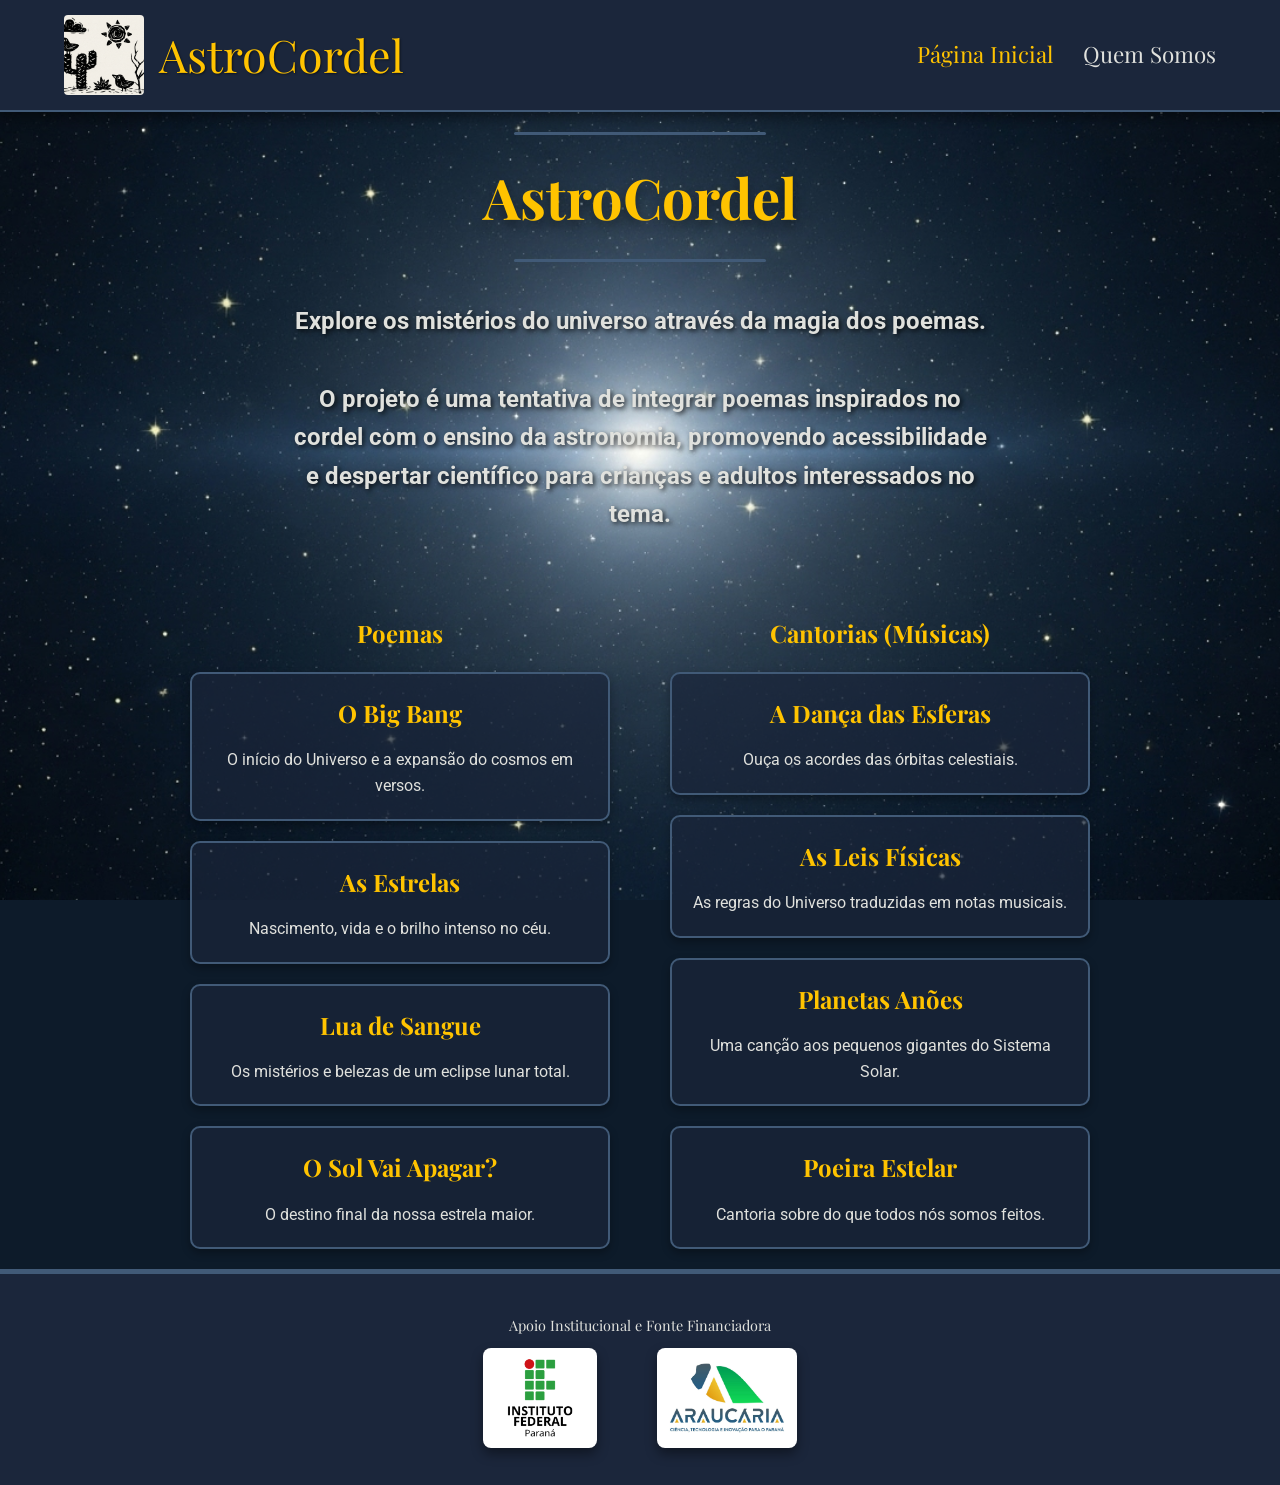
<file: index.html>
<!DOCTYPE html>
<html lang="pt-BR">

<head>
    <meta charset="UTF-8">
    <meta name="viewport" content="width=device-width, initial-scale=1.0">
    <title>AstroCordel - Home</title>
    <link rel="stylesheet" href="style_base.css">
</head>

<body>
    <nav class="nav-menu">
        <a href="index.html" class="nav-brand">
            <img src="img/logo.png" alt="Logo AstroCordel">
            <span>AstroCordel</span>
        </a>
        <div class="nav-links">
            <a href="index.html" class="active">Página Inicial</a>
            <a href="quem_somos.html">Quem Somos</a>
        </div>
    </nav>
    <div class="container">
        <h1>AstroCordel</h1>
        <p class="intro-text">Explore os mistérios do universo através da magia dos poemas.</p>
        <p class="intro-text">O projeto é uma tentativa de integrar poemas inspirados no cordel com o ensino da
            astronomia,
            promovendo acessibilidade e despertar científico para crianças e adultos interessados no tema.</p>

        <div class="index-grid">
            <div class="index-grid-col">
                <h2 class="index-grid-title">Poemas</h2>
                <div class="card-container">
                    <a href="big_bang.html" class="card">
                        <h2>O Big Bang</h2>
                        <p>O início do Universo e a expansão do cosmos em versos.</p>
                    </a>
                    <a href="estrelas.html" class="card">
                        <h2>As Estrelas</h2>
                        <p>Nascimento, vida e o brilho intenso no céu.</p>
                    </a>
                    <a href="lua_sangue.html" class="card">
                        <h2>Lua de Sangue</h2>
                        <p>Os mistérios e belezas de um eclipse lunar total.</p>
                    </a>
                    <a href="sol_apaga.html" class="card">
                        <h2>O Sol Vai Apagar?</h2>
                        <p>O destino final da nossa estrela maior.</p>
                    </a>
                </div>
            </div>

            <div class="index-grid-col">
                <h2 class="index-grid-title">
                    Cantorias (Músicas)</h2>
                <div class="card-container">
                    <a href="esferas_m.html" class="card">
                        <h2>A Dança das Esferas</h2>
                        <p>Ouça os acordes das órbitas celestiais.</p>
                    </a>
                    <a href="leis_fisicas_m.html" class="card">
                        <h2>As Leis Físicas</h2>
                        <p>As regras do Universo traduzidas em notas musicais.</p>
                    </a>
                    <a href="planetas_anoes_m.html" class="card">
                        <h2>Planetas Anões</h2>
                        <p>Uma canção aos pequenos gigantes do Sistema Solar.</p>
                    </a>
                    <a href="poeira_estelar_m.html" class="card">
                        <h2>Poeira Estelar</h2>
                        <p>Cantoria sobre do que todos nós somos feitos.</p>
                    </a>
                </div>
            </div>
        </div>
    </div>

    <div class="referencias">
        <div class="patrocinio-container">
            <p class="titulo-patrocinio">
                Apoio Institucional e Fonte Financiadora</p>
            <div class="patrocinio-grid">
                <a href="https://ifpr.edu.br/umuarama/" target="_blank" rel="noopener noreferrer"
                    class="link-patrocinio">
                    <img src="img/IF.png" alt="Instituto Federal do Paraná" class="logo-patrocinio">
                </a>
                <a href="https://www.fappr.pr.gov.br/" target="_blank" rel="noopener noreferrer"
                    class="link-patrocinio">
                    <img src="img/araucaria.jpg" alt="Fundação Araucária" class="logo-patrocinio">
                </a>
            </div>
        </div>
    </div>
</body>

</html>
</file>
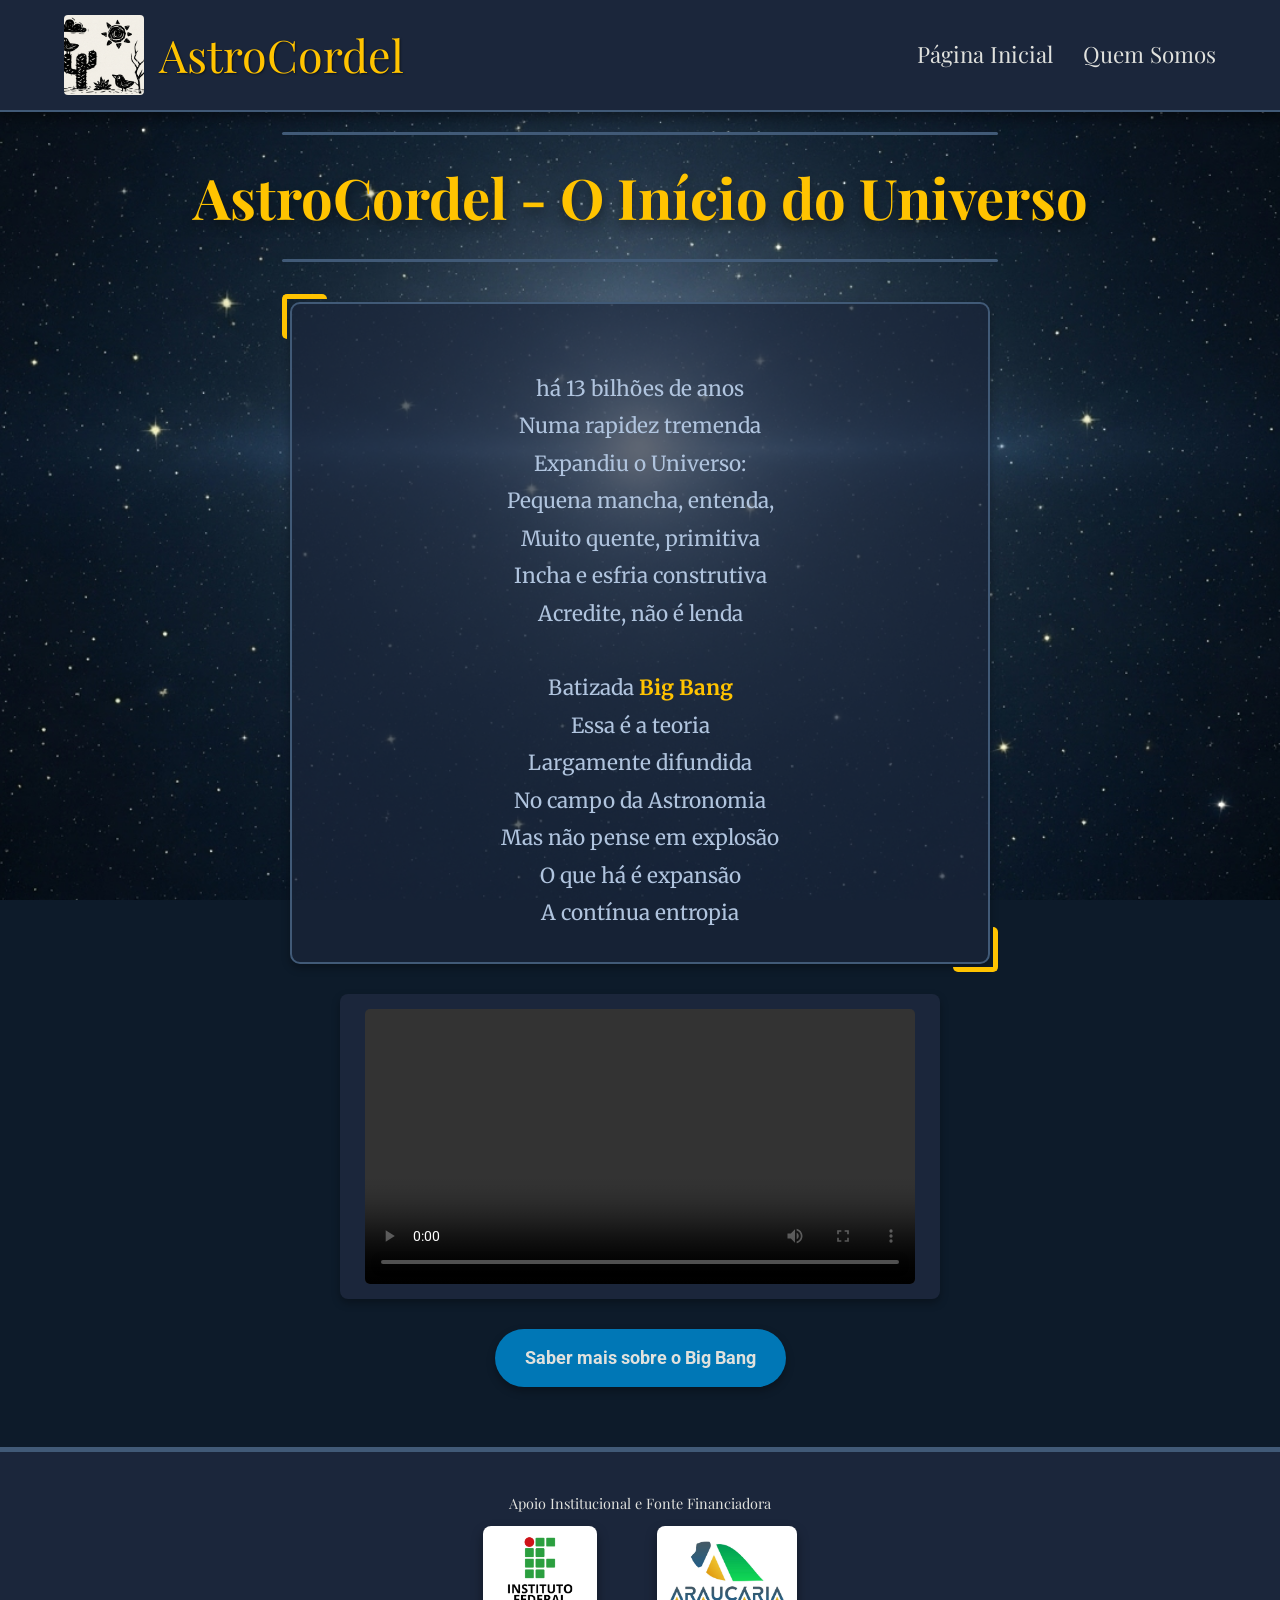
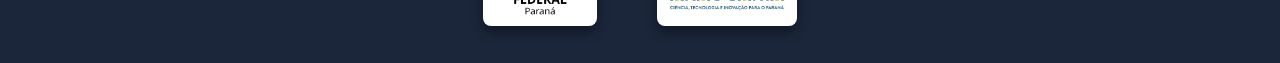
<file: big_bang.html>
<!DOCTYPE html>
<html lang="pt-BR">

<head>
    <meta charset="UTF-8">
    <meta name="viewport" content="width=device-width, initial-scale=1.0">
    <title>AstroCordel - O Início do Universo</title>
    <link rel="stylesheet" href="style_base.css">
</head>

<body>
    <nav class="nav-menu">
        <a href="index.html" class="nav-brand">
            <img src="img/logo.png" alt="Logo AstroCordel">
            <span>AstroCordel</span>
        </a>
        <div class="nav-links">
            <a href="index.html">Página Inicial</a>
            <a href="quem_somos.html">Quem Somos</a>
        </div>
    </nav>

    <div class="container">
        <h1>AstroCordel - O Início do Universo</h1>

        <div class="poema">
            há 13 bilhões de anos
            Numa rapidez tremenda
            Expandiu o Universo:
            Pequena mancha, entenda,
            Muito quente, primitiva
            Incha e esfria construtiva
            Acredite, não é lenda

            Batizada <a href="https://www.youtube.com/watch?v=dQw4w9WgXcQ" target="_blank">Big Bang</a>
            Essa é a teoria
            Largamente difundida
            No campo da Astronomia
            Mas não pense em explosão
            O que há é expansão
            A contínua entropia
        </div>

        <div class="audio-player">
            <video controls>
                <source src="vids/big_bang.mp4" type="video/mp4">
                Seu navegador não suporta o elemento de vídeo.
            </video>
        </div>

        <a class="botao" href="docs/teoria do big bang.pdf" target="_blank">Saber mais sobre o Big Bang</a>

    </div>
    <div class="referencias">
        <div class="patrocinio-container">
            <p class="titulo-patrocinio">
                Apoio Institucional e Fonte Financiadora</p>
            <div class="patrocinio-grid">
                <a href="https://ifpr.edu.br/umuarama/" target="_blank" rel="noopener noreferrer"
                    class="link-patrocinio">
                    <img src="img/IF.png" alt="Instituto Federal do Paraná" class="logo-patrocinio">
                </a>
                <a href="https://www.fappr.pr.gov.br/" target="_blank" rel="noopener noreferrer"
                    class="link-patrocinio">
                    <img src="img/araucaria.jpg" alt="Fundação Araucária" class="logo-patrocinio">
                </a>
            </div>
        </div>
    </div>

</body>

</html>
</file>
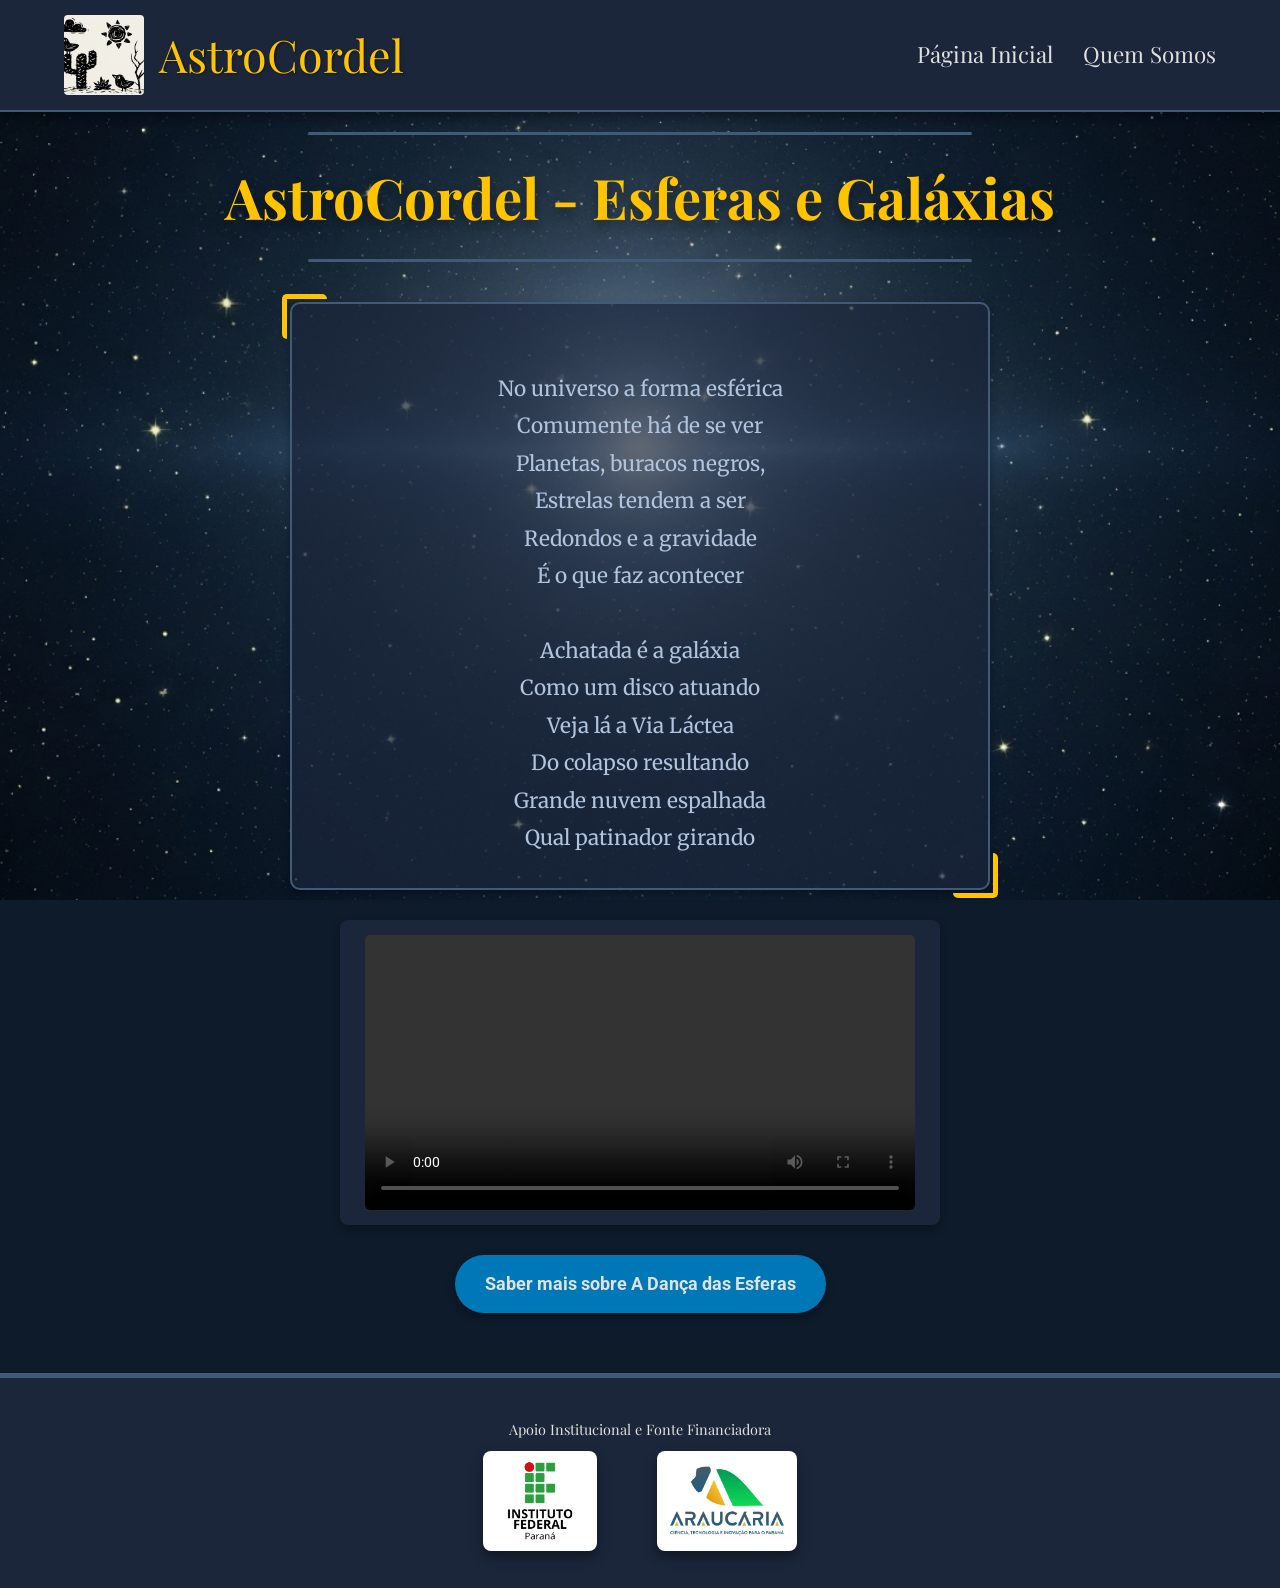
<file: esferas_m.html>
<!DOCTYPE html>
<html lang="pt-BR">

<head>
    <meta charset="UTF-8">
    <meta name="viewport" content="width=device-width, initial-scale=1.0">
    <title>AstroCordel - A Dança das Esferas</title>
    <link rel="stylesheet" href="style_base.css">
</head>

<body>
    <nav class="nav-menu">
        <a href="index.html" class="nav-brand">
            <img src="img/logo.png" alt="Logo AstroCordel">
            <span>AstroCordel</span>
        </a>
        <div class="nav-links">
            <a href="index.html">Página Inicial</a>
            <a href="quem_somos.html">Quem Somos</a>
        </div>
    </nav>

    <div class="container">
        <h1>AstroCordel - Esferas e Galáxias</h1>

        <div class="poema">
            No universo a forma esférica
            Comumente há de se ver
            Planetas, buracos negros,
            Estrelas tendem a ser
            Redondos e a gravidade
            É o que faz acontecer

            Achatada é a galáxia
            Como um disco atuando
            Veja lá a Via Láctea
            Do colapso resultando
            Grande nuvem espalhada
            Qual patinador girando
        </div>

        <div class="audio-player">
            <video controls>
                <source src="vids/esferas_m.mp4" type="video/mp4">
                Seu navegador não suporta o elemento de vídeo.
            </video>
        </div>

        <a class="botao" href="docs/sobre-ser-redondo.pdf" target="_blank">Saber mais sobre A Dança das Esferas</a>

    </div>
    <div class="referencias">
        <div class="patrocinio-container">
            <p class="titulo-patrocinio">
                Apoio Institucional e Fonte Financiadora</p>
            <div class="patrocinio-grid">
                <a href="https://ifpr.edu.br/umuarama/" target="_blank" rel="noopener noreferrer"
                    class="link-patrocinio">
                    <img src="img/IF.png" alt="Instituto Federal do Paraná" class="logo-patrocinio">
                </a>
                <a href="https://www.fappr.pr.gov.br/" target="_blank" rel="noopener noreferrer"
                    class="link-patrocinio">
                    <img src="img/araucaria.jpg" alt="Fundação Araucária" class="logo-patrocinio">
                </a>
            </div>
        </div>
    </div>

</body>

</html>
</file>
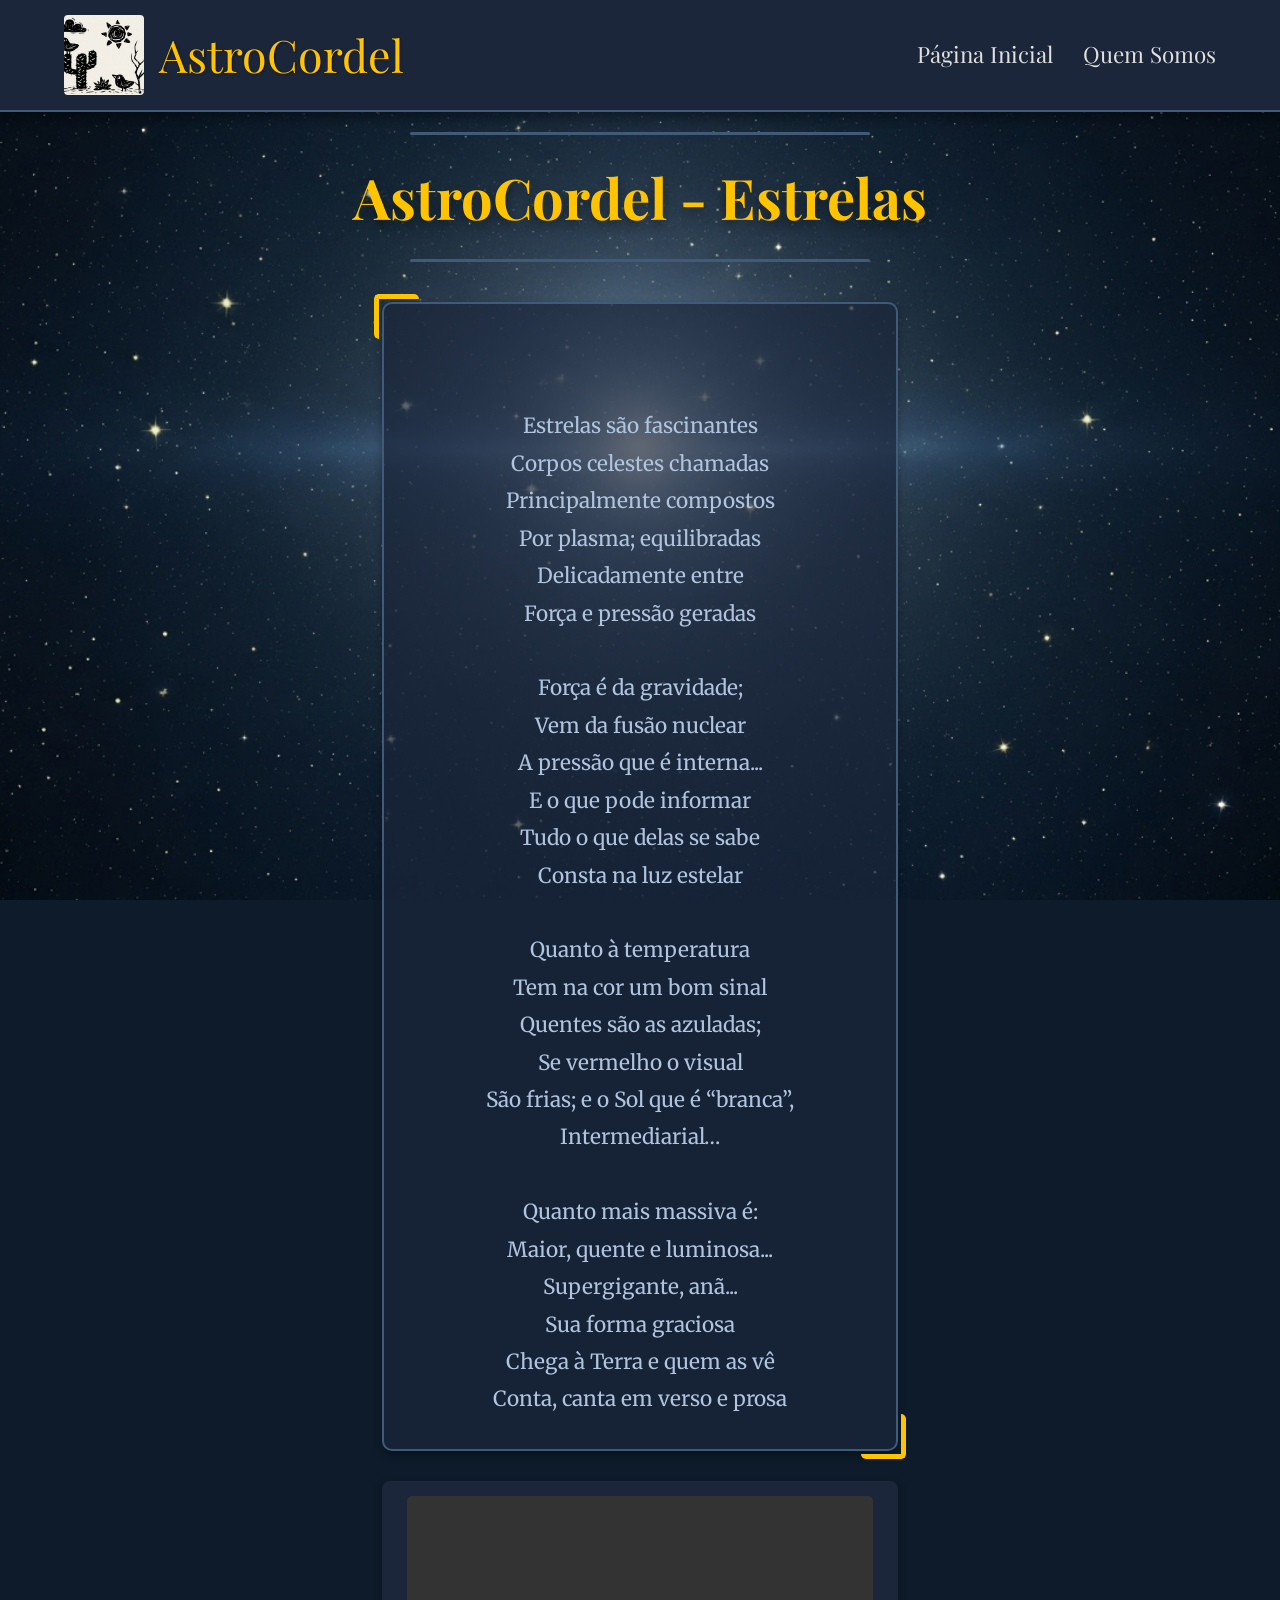
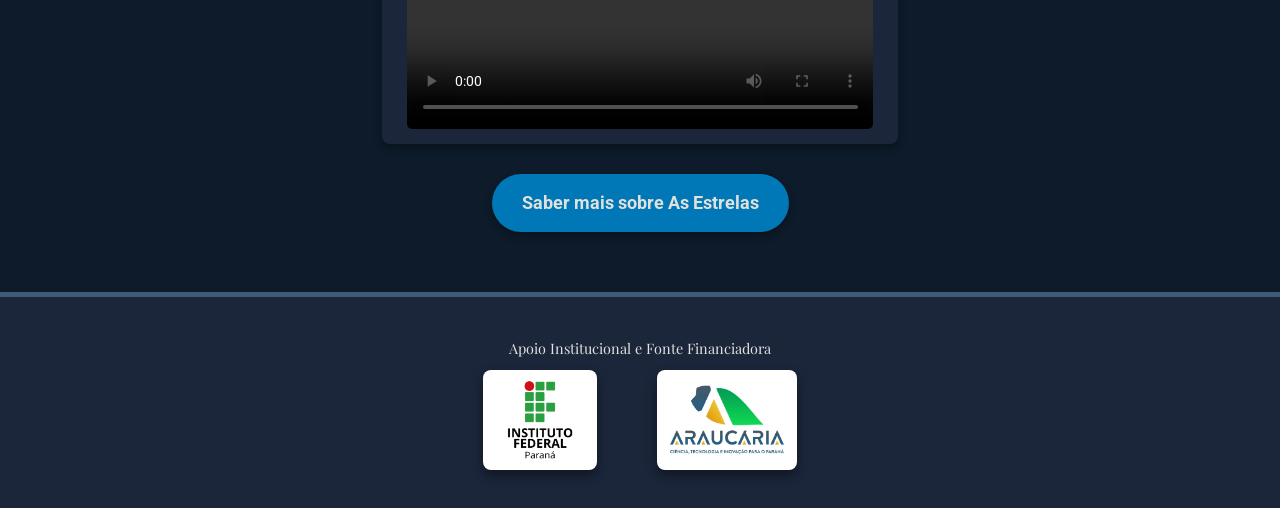
<file: estrelas.html>
<!DOCTYPE html>
<html lang="pt-BR">

<head>
    <meta charset="UTF-8">
    <meta name="viewport" content="width=device-width, initial-scale=1.0">
    <title>AstroCordel - As Estrelas</title>
    <link rel="stylesheet" href="style_base.css">
</head>

<body>
    <nav class="nav-menu">
        <a href="index.html" class="nav-brand">
            <img src="img/logo.png" alt="Logo AstroCordel">
            <span>AstroCordel</span>
        </a>
        <div class="nav-links">
            <a href="index.html">Página Inicial</a>
            <a href="quem_somos.html">Quem Somos</a>
        </div>
    </nav>

    <div class="container">
        <h1>AstroCordel - Estrelas</h1>

        <div class="poema">

            Estrelas são fascinantes
            Corpos celestes chamadas
            Principalmente compostos
            Por plasma; equilibradas
            Delicadamente entre
            Força e pressão geradas

            Força é da gravidade;
            Vem da fusão nuclear
            A pressão que é interna...
            E o que pode informar
            Tudo o que delas se sabe
            Consta na luz estelar

            Quanto à temperatura
            Tem na cor um bom sinal
            Quentes são as azuladas;
            Se vermelho o visual
            São frias; e o Sol que é “branca”,
            Intermediarial…

            Quanto mais massiva é:
            Maior, quente e luminosa...
            Supergigante, anã...
            Sua forma graciosa
            Chega à Terra e quem as vê
            Conta, canta em verso e prosa
        </div>

        <div class="audio-player">
            <video controls>
                <source src="vids/estrelas.mp4" type="video/mp4">
                Seu navegador não suporta o elemento de vídeo.
            </video>
        </div>

        <a class="botao" href="docs/Estrelas_ cores, tamanhos e evolução.pdf" target="_blank">Saber mais sobre As
            Estrelas</a>

    </div>
    <div class="referencias">
        <div class="patrocinio-container">
            <p class="titulo-patrocinio">
                Apoio Institucional e Fonte Financiadora</p>
            <div class="patrocinio-grid">
                <a href="https://ifpr.edu.br/umuarama/" target="_blank" rel="noopener noreferrer"
                    class="link-patrocinio">
                    <img src="img/IF.png" alt="Instituto Federal do Paraná" class="logo-patrocinio">
                </a>
                <a href="https://www.fappr.pr.gov.br/" target="_blank" rel="noopener noreferrer"
                    class="link-patrocinio">
                    <img src="img/araucaria.jpg" alt="Fundação Araucária" class="logo-patrocinio">
                </a>
            </div>
        </div>
    </div>

</body>

</html>
</file>
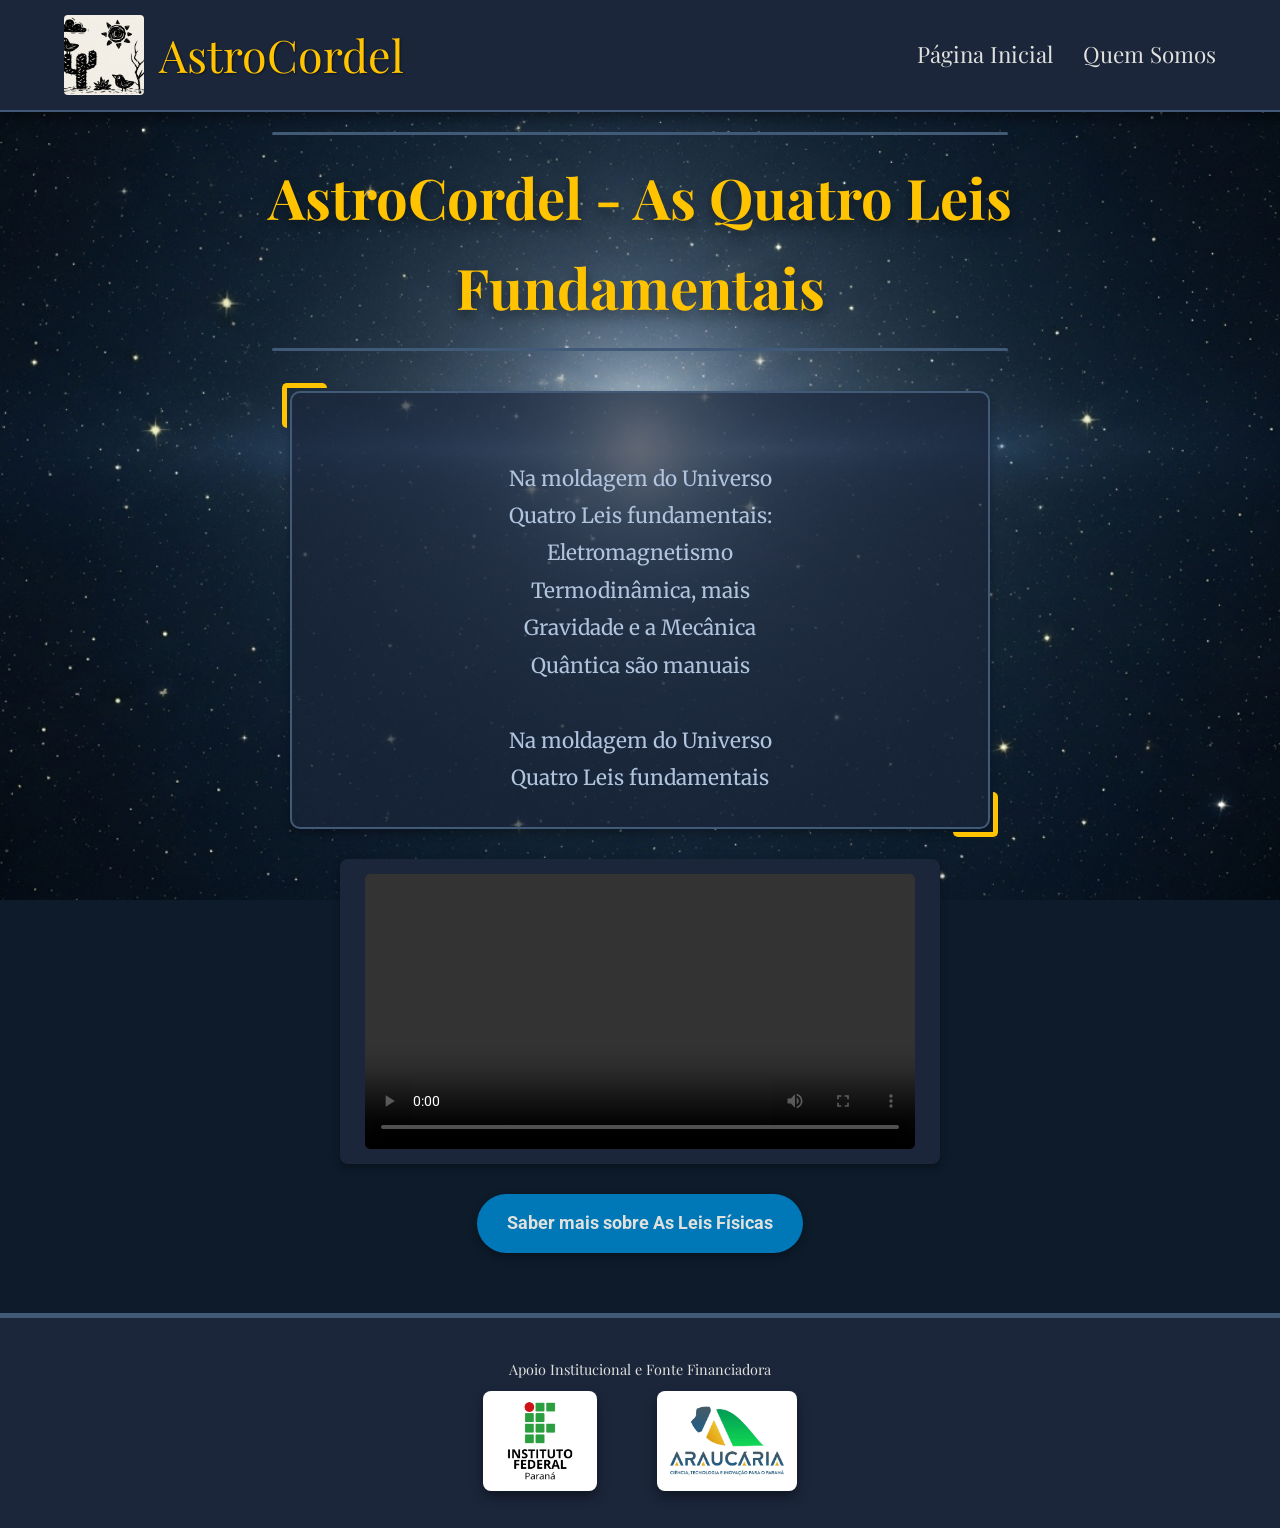
<file: leis_fisicas_m.html>
<!DOCTYPE html>
<html lang="pt-BR">

<head>
    <meta charset="UTF-8">
    <meta name="viewport" content="width=device-width, initial-scale=1.0">
    <title>AstroCordel - As Leis Físicas</title>
    <link rel="stylesheet" href="style_base.css">
</head>

<body>
    <nav class="nav-menu">
        <a href="index.html" class="nav-brand">
            <img src="img/logo.png" alt="Logo AstroCordel">
            <span>AstroCordel</span>
        </a>
        <div class="nav-links">
            <a href="index.html">Página Inicial</a>
            <a href="quem_somos.html">Quem Somos</a>
        </div>
    </nav>

    <div class="container">
        <h1>AstroCordel - As Quatro Leis Fundamentais</h1>

        <div class="poema">
            Na moldagem do Universo
            Quatro Leis fundamentais:
            Eletromagnetismo
            Termodinâmica, mais
            Gravidade e a Mecânica
            Quântica são manuais

            Na moldagem do Universo
            Quatro Leis fundamentais
        </div>

        <div class="audio-player">
            <video controls>
                <source src="vids/leis_fisicas_m.mp4" type="video/mp4">
                Seu navegador não suporta o elemento de vídeo.
            </video>
        </div>

        <a class="botao" href="docs/forcas-da-fisica.pdf" target="_blank">Saber mais sobre As Leis Físicas</a>

    </div>
    <div class="referencias">
        <div class="patrocinio-container">
            <p class="titulo-patrocinio">
                Apoio Institucional e Fonte Financiadora</p>
            <div class="patrocinio-grid">
                <a href="https://ifpr.edu.br/umuarama/" target="_blank" rel="noopener noreferrer"
                    class="link-patrocinio">
                    <img src="img/IF.png" alt="Instituto Federal do Paraná" class="logo-patrocinio">
                </a>
                <a href="https://www.fappr.pr.gov.br/" target="_blank" rel="noopener noreferrer"
                    class="link-patrocinio">
                    <img src="img/araucaria.jpg" alt="Fundação Araucária" class="logo-patrocinio">
                </a>
            </div>
        </div>
    </div>

</body>

</html>
</file>
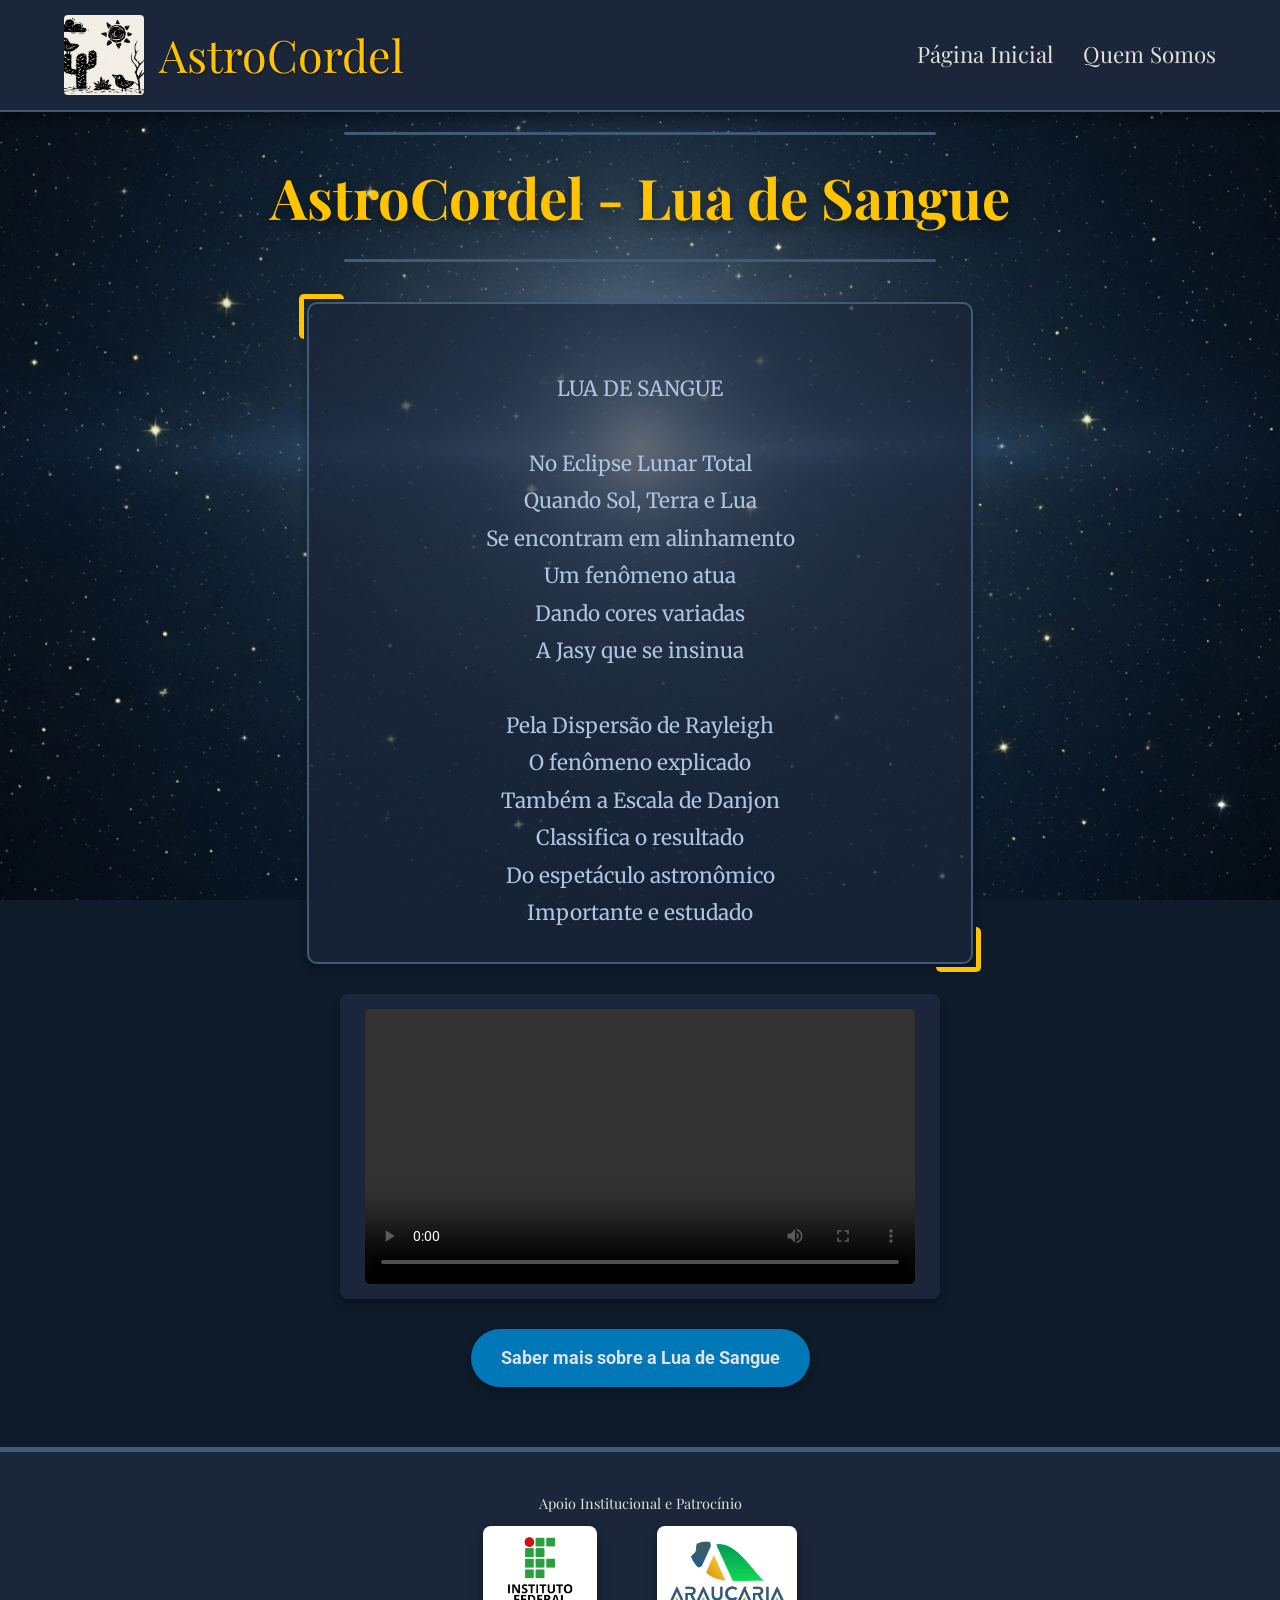
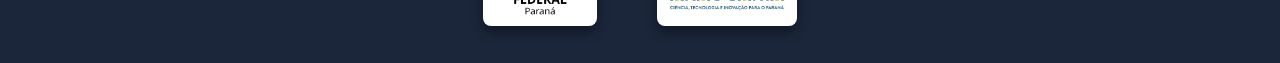
<file: lua_sangue.html>
<!DOCTYPE html>
<html lang="pt-BR">

<head>
    <meta charset="UTF-8">
    <meta name="viewport" content="width=device-width, initial-scale=1.0">
    <title>AstroCordel - Lua de Sangue</title>
    <link rel="stylesheet" href="style_base.css">
</head>

<body>
    <nav class="nav-menu">
        <a href="index.html" class="nav-brand">
            <img src="img/logo.png" alt="Logo AstroCordel">
            <span>AstroCordel</span>
        </a>
        <div class="nav-links">
            <a href="index.html">Página Inicial</a>
            <a href="quem_somos.html">Quem Somos</a>
        </div>
    </nav>

    <div class="container">
        <h1>AstroCordel - Lua de Sangue</h1>

        <div class="poema">
            LUA DE SANGUE

            No Eclipse Lunar Total
            Quando Sol, Terra e Lua
            Se encontram em alinhamento
            Um fenômeno atua
            Dando cores variadas
            A Jasy que se insinua

            Pela Dispersão de Rayleigh
            O fenômeno explicado
            Também a Escala de Danjon
            Classifica o resultado
            Do espetáculo astronômico
            Importante e estudado
        </div>

        <div class="audio-player">
            <video controls>
                <source src="vids/lua_sangue.mp4" type="video/mp4">
                Seu navegador não suporta o elemento de vídeo.
            </video>
        </div>

        <a class="botao" href="docs/lua de sangue.pdf" target="_blank">Saber mais sobre a Lua de Sangue</a>

    </div>
    <div class="referencias">
        <div class="patrocinio-container">
            <p class="titulo-patrocinio">
                Apoio Institucional e Patrocínio</p>
            <div class="patrocinio-grid">
                <a href="https://ifpr.edu.br/umuarama/" target="_blank" rel="noopener noreferrer"
                    class="link-patrocinio">
                    <img src="img/IF.png" alt="Instituto Federal do Paraná" class="logo-patrocinio">
                </a>
                <a href="https://www.fappr.pr.gov.br/" target="_blank" rel="noopener noreferrer"
                    class="link-patrocinio">
                    <img src="img/araucaria.jpg" alt="Fundação Araucária" class="logo-patrocinio">
                </a>
            </div>
        </div>
    </div>

</body>

</html>
</file>
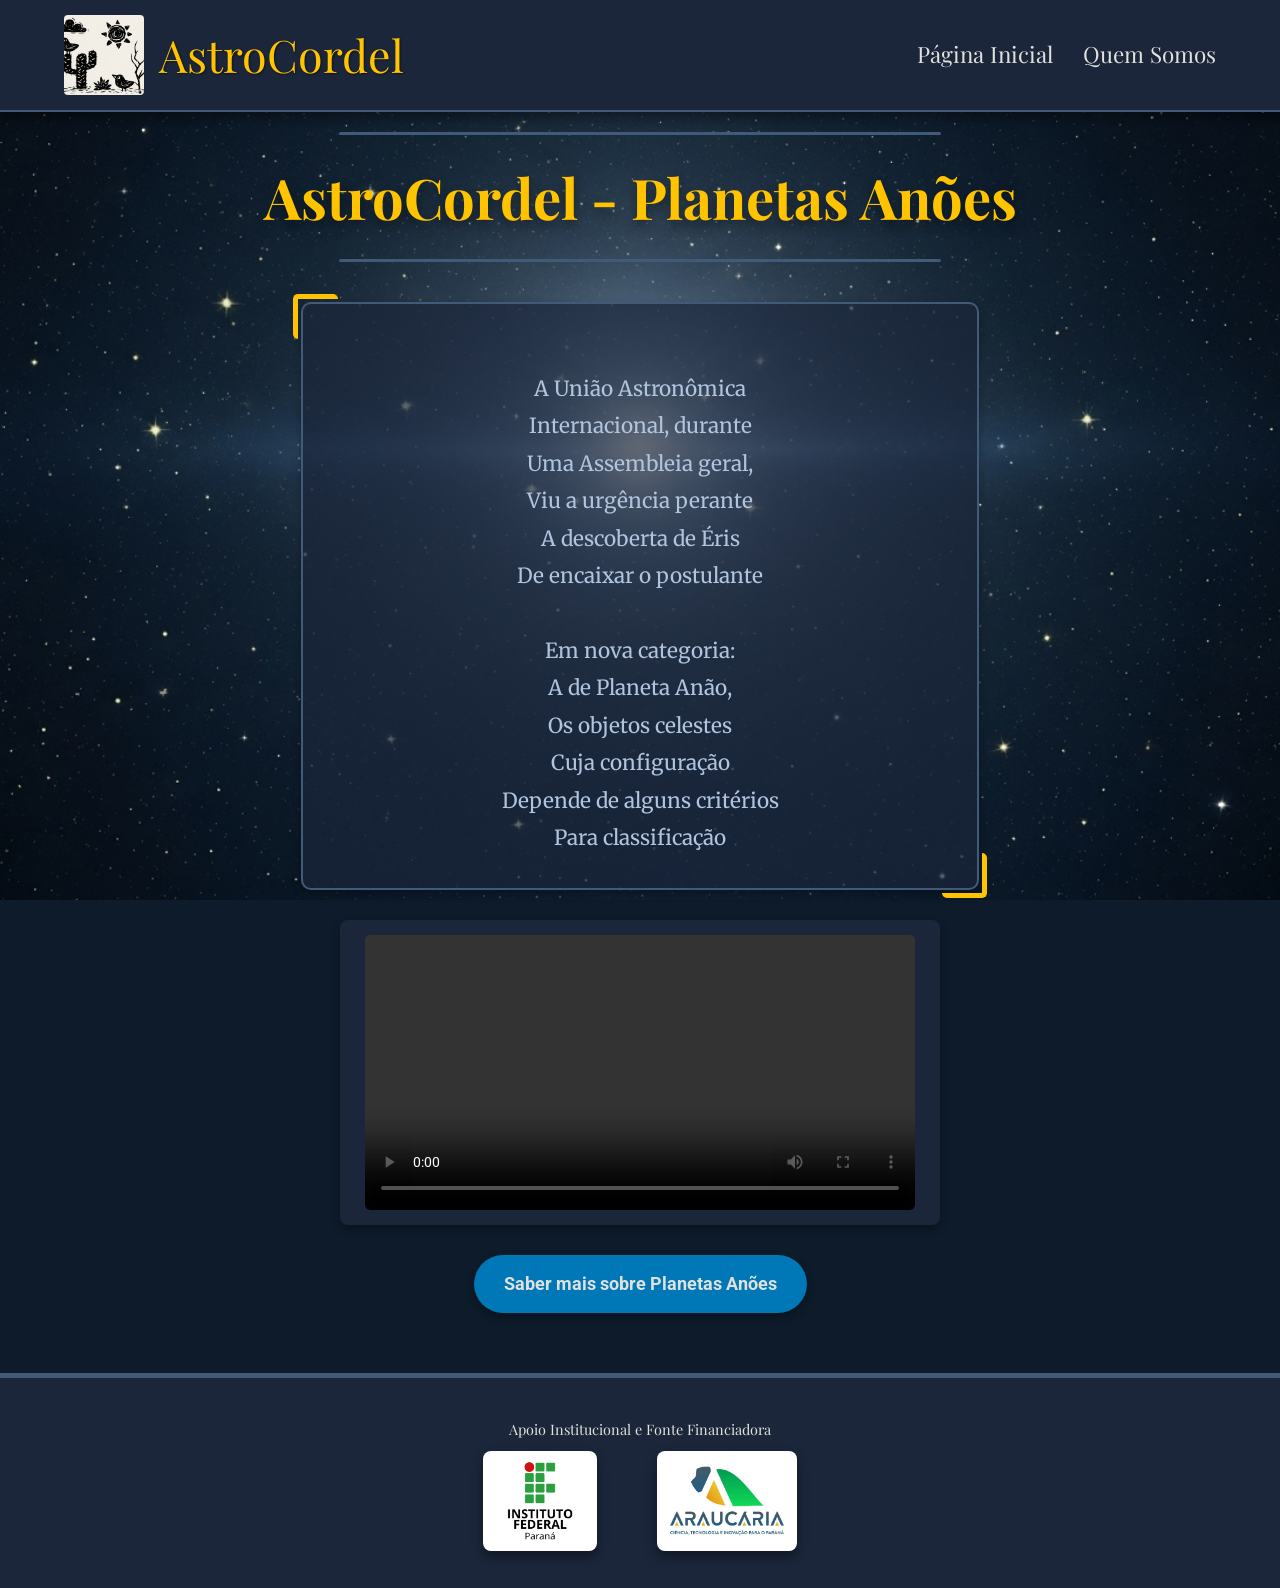
<file: planetas_anoes_m.html>
<!DOCTYPE html>
<html lang="pt-BR">

<head>
    <meta charset="UTF-8">
    <meta name="viewport" content="width=device-width, initial-scale=1.0">
    <title>AstroCordel - Planetas Anões</title>
    <link rel="stylesheet" href="style_base.css">
</head>

<body>
    <nav class="nav-menu">
        <a href="index.html" class="nav-brand">
            <img src="img/logo.png" alt="Logo AstroCordel">
            <span>AstroCordel</span>
        </a>
        <div class="nav-links">
            <a href="index.html">Página Inicial</a>
            <a href="quem_somos.html">Quem Somos</a>
        </div>
    </nav>

    <div class="container">
        <h1>AstroCordel - Planetas Anões</h1>

        <div class="poema">
            A União Astronômica
            Internacional, durante
            Uma Assembleia geral,
            Viu a urgência perante
            A descoberta de Éris
            De encaixar o postulante

            Em nova categoria:
            A de Planeta Anão,
            Os objetos celestes
            Cuja configuração
            Depende de alguns critérios
            Para classificação
        </div>

        <div class="audio-player">
            <video controls>
                <source src="vids/planetas_anoes_m.mp4" type="video/mp4">
                Seu navegador não suporta o elemento de vídeo.
            </video>
        </div>

        <a class="botao" href="docs/Planetas anões.pdf" target="_blank">Saber mais sobre Planetas Anões</a>

    </div>
    <div class="referencias">
        <div class="patrocinio-container">
            <p class="titulo-patrocinio">
                Apoio Institucional e Fonte Financiadora</p>
            <div class="patrocinio-grid">
                <a href="https://ifpr.edu.br/umuarama/" target="_blank" rel="noopener noreferrer"
                    class="link-patrocinio">
                    <img src="img/IF.png" alt="Instituto Federal do Paraná" class="logo-patrocinio">
                </a>
                <a href="https://www.fappr.pr.gov.br/" target="_blank" rel="noopener noreferrer"
                    class="link-patrocinio">
                    <img src="img/araucaria.jpg" alt="Fundação Araucária" class="logo-patrocinio">
                </a>
            </div>
        </div>
    </div>

</body>

</html>
</file>
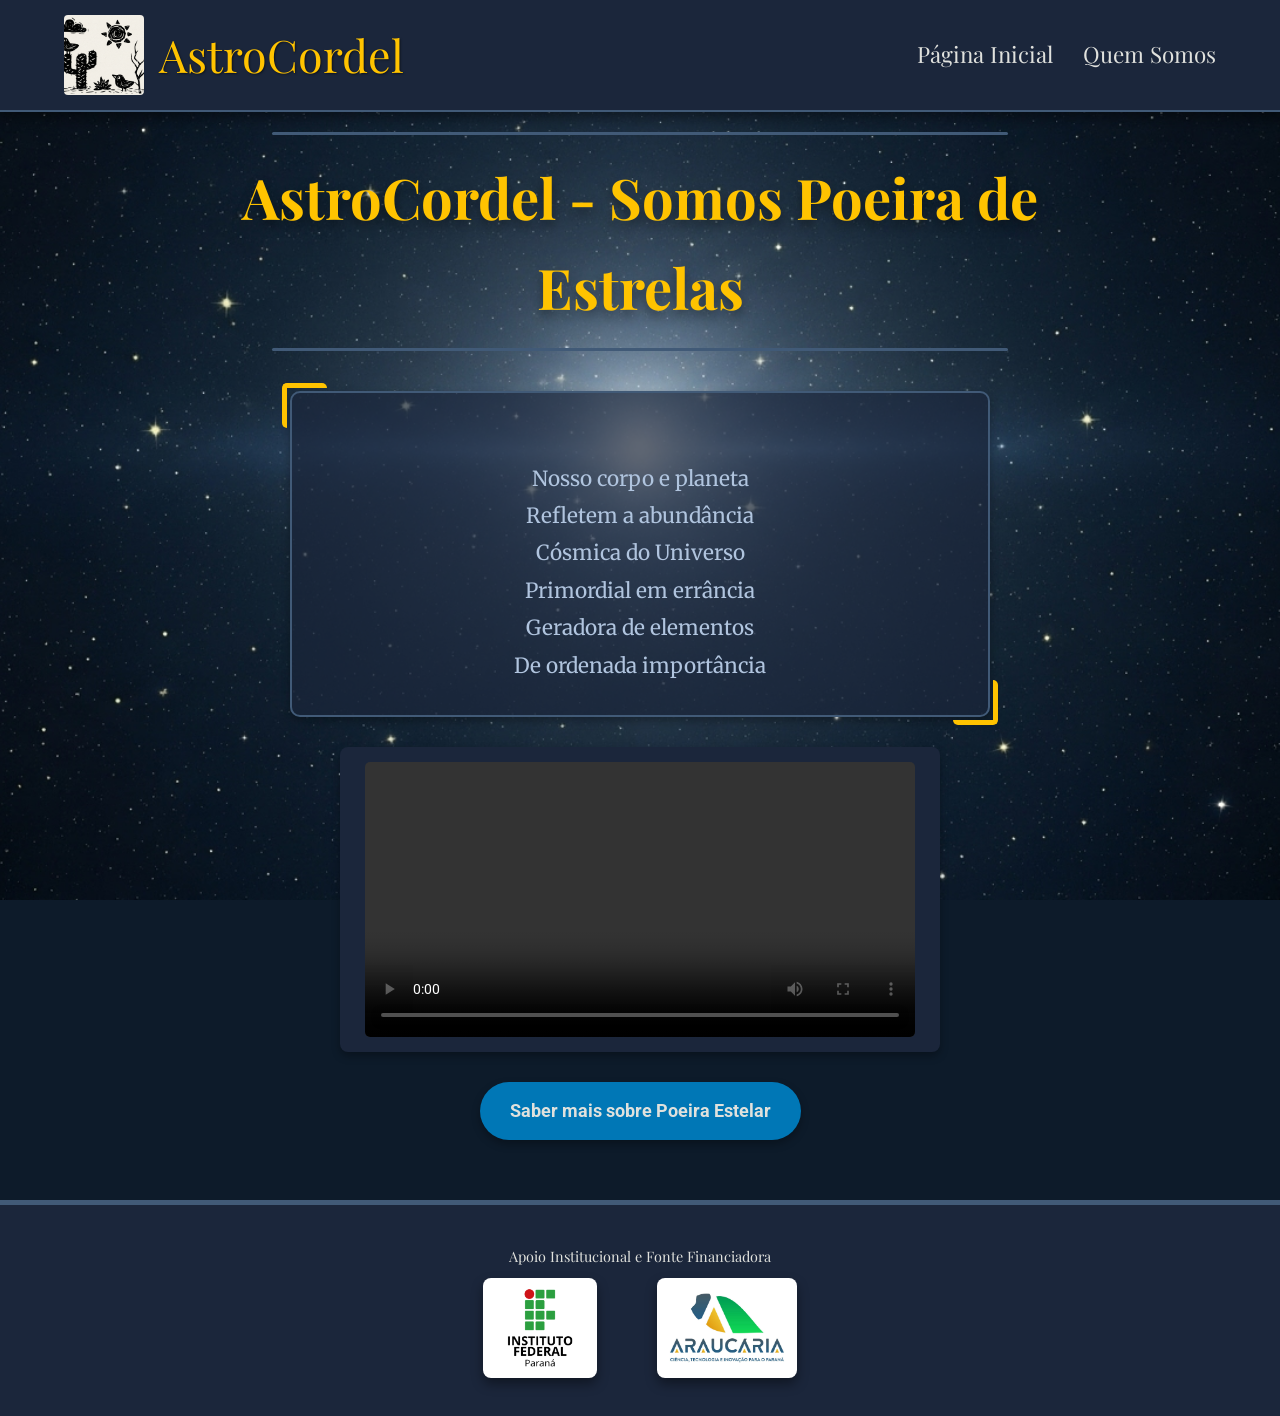
<file: poeira_estelar_m.html>
<!DOCTYPE html>
<html lang="pt-BR">

<head>
    <meta charset="UTF-8">
    <meta name="viewport" content="width=device-width, initial-scale=1.0">
    <title>AstroCordel - Poeira Estelar</title>
    <link rel="stylesheet" href="style_base.css">
</head>

<body>
    <nav class="nav-menu">
        <a href="index.html" class="nav-brand">
            <img src="img/logo.png" alt="Logo AstroCordel">
            <span>AstroCordel</span>
        </a>
        <div class="nav-links">
            <a href="index.html">Página Inicial</a>
            <a href="quem_somos.html">Quem Somos</a>
        </div>
    </nav>

    <div class="container">
        <h1>AstroCordel - Somos Poeira de Estrelas</h1>

        <div class="poema">
            Nosso corpo e planeta
            Refletem a abundância
            Cósmica do Universo
            Primordial em errância
            Geradora de elementos
            De ordenada importância
        </div>

        <div class="audio-player">
            <video controls>
                <source src="vids/poeira_estelar_m.mp4" type="video/mp4">
                Seu navegador não suporta o elemento de vídeo.
            </video>
        </div>

        <a class="botao" href="docs/somos poeira de estrelas.pdf" target="_blank">Saber mais sobre Poeira Estelar</a>

    </div>
    <div class="referencias">
        <div class="patrocinio-container">
            <p class="titulo-patrocinio">
                Apoio Institucional e Fonte Financiadora</p>
            <div class="patrocinio-grid">
                <a href="https://ifpr.edu.br/umuarama/" target="_blank" rel="noopener noreferrer"
                    class="link-patrocinio">
                    <img src="img/IF.png" alt="Instituto Federal do Paraná" class="logo-patrocinio">
                </a>
                <a href="https://www.fappr.pr.gov.br/" target="_blank" rel="noopener noreferrer"
                    class="link-patrocinio">
                    <img src="img/araucaria.jpg" alt="Fundação Araucária" class="logo-patrocinio">
                </a>
            </div>
        </div>
    </div>

</body>

</html>
</file>
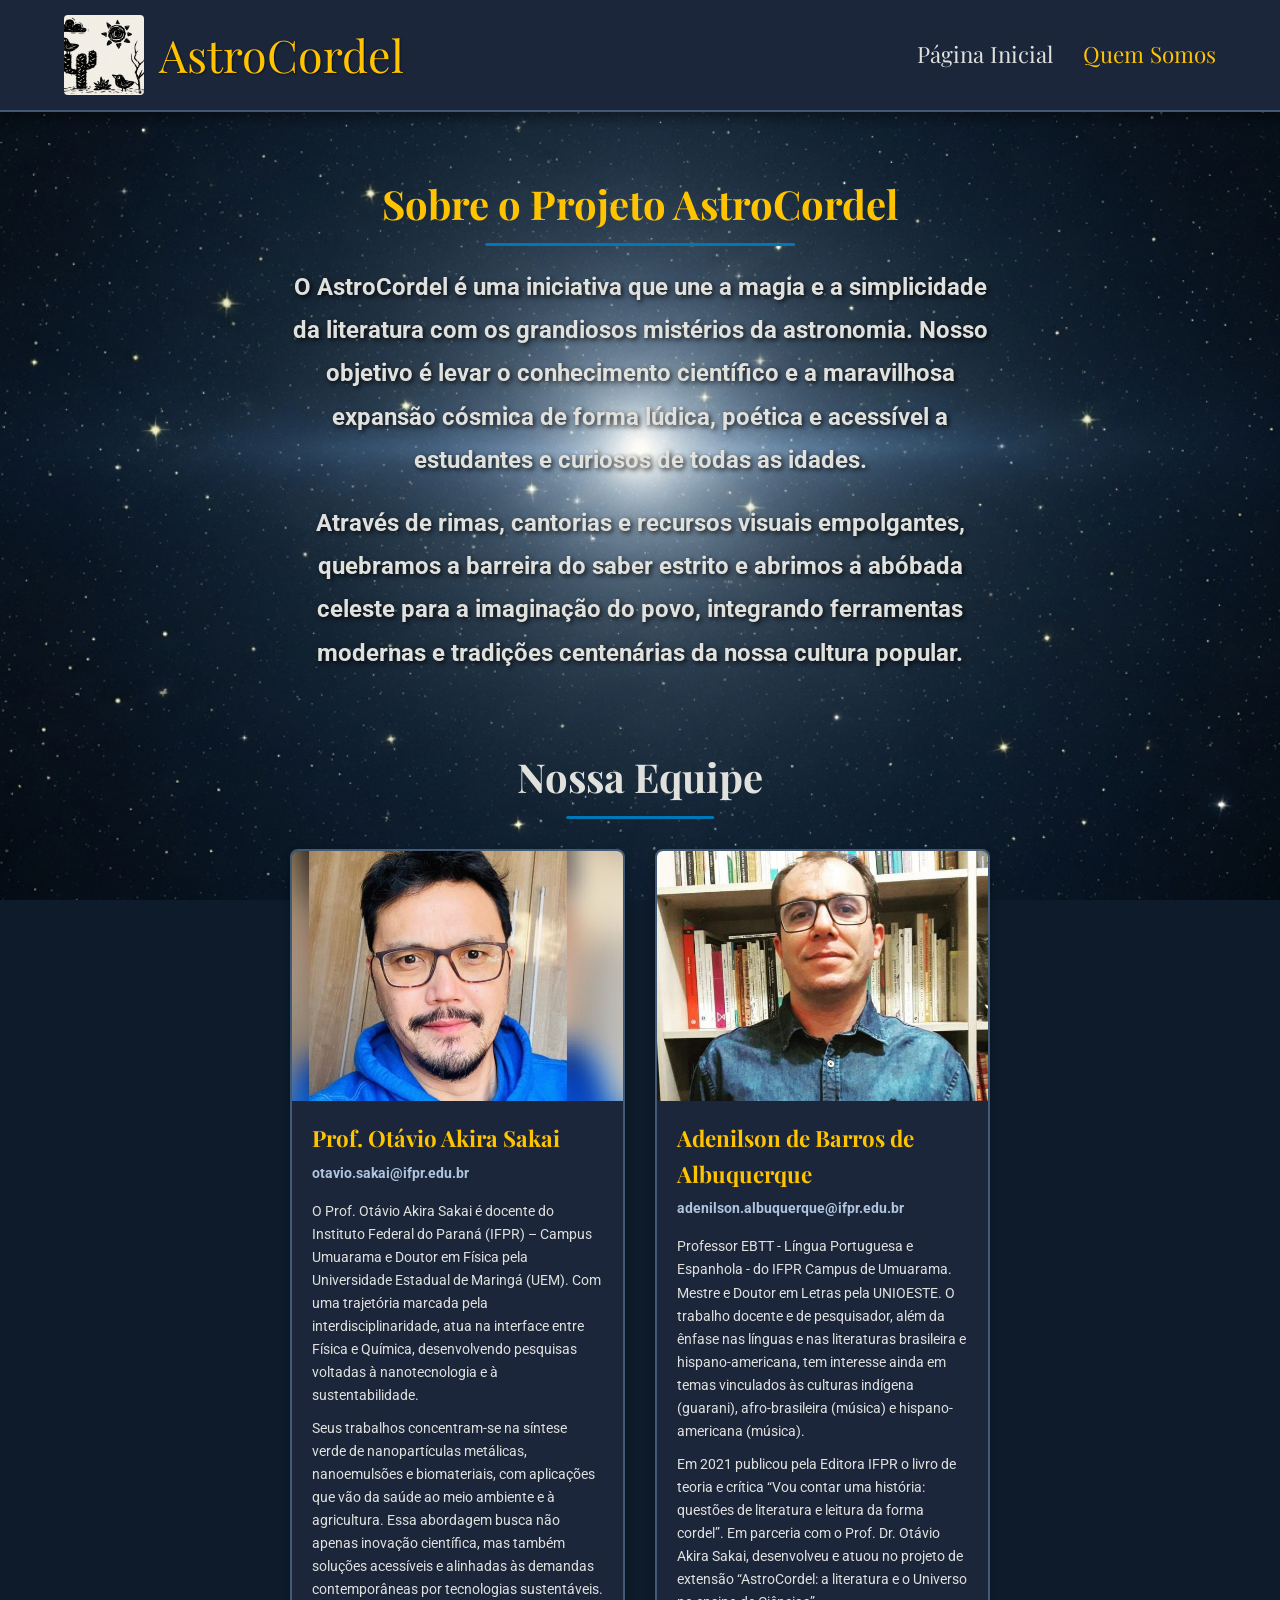
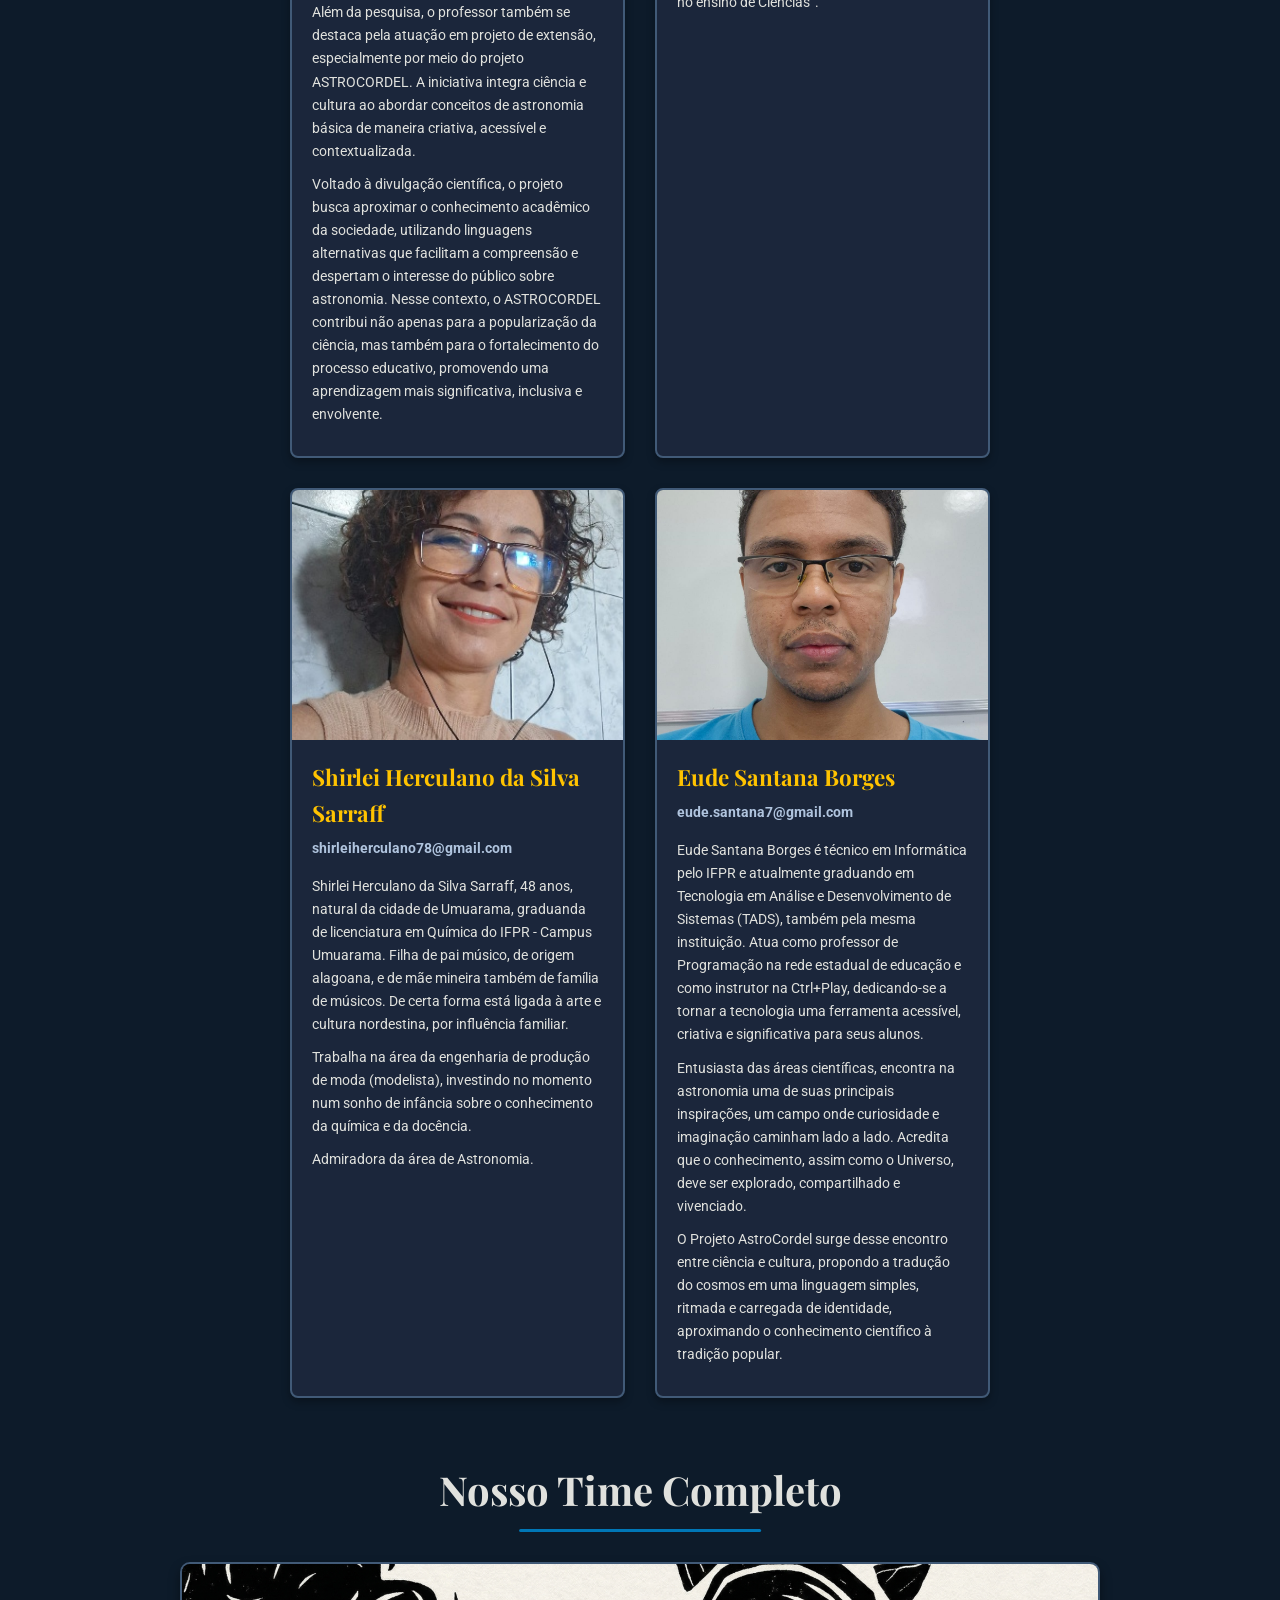
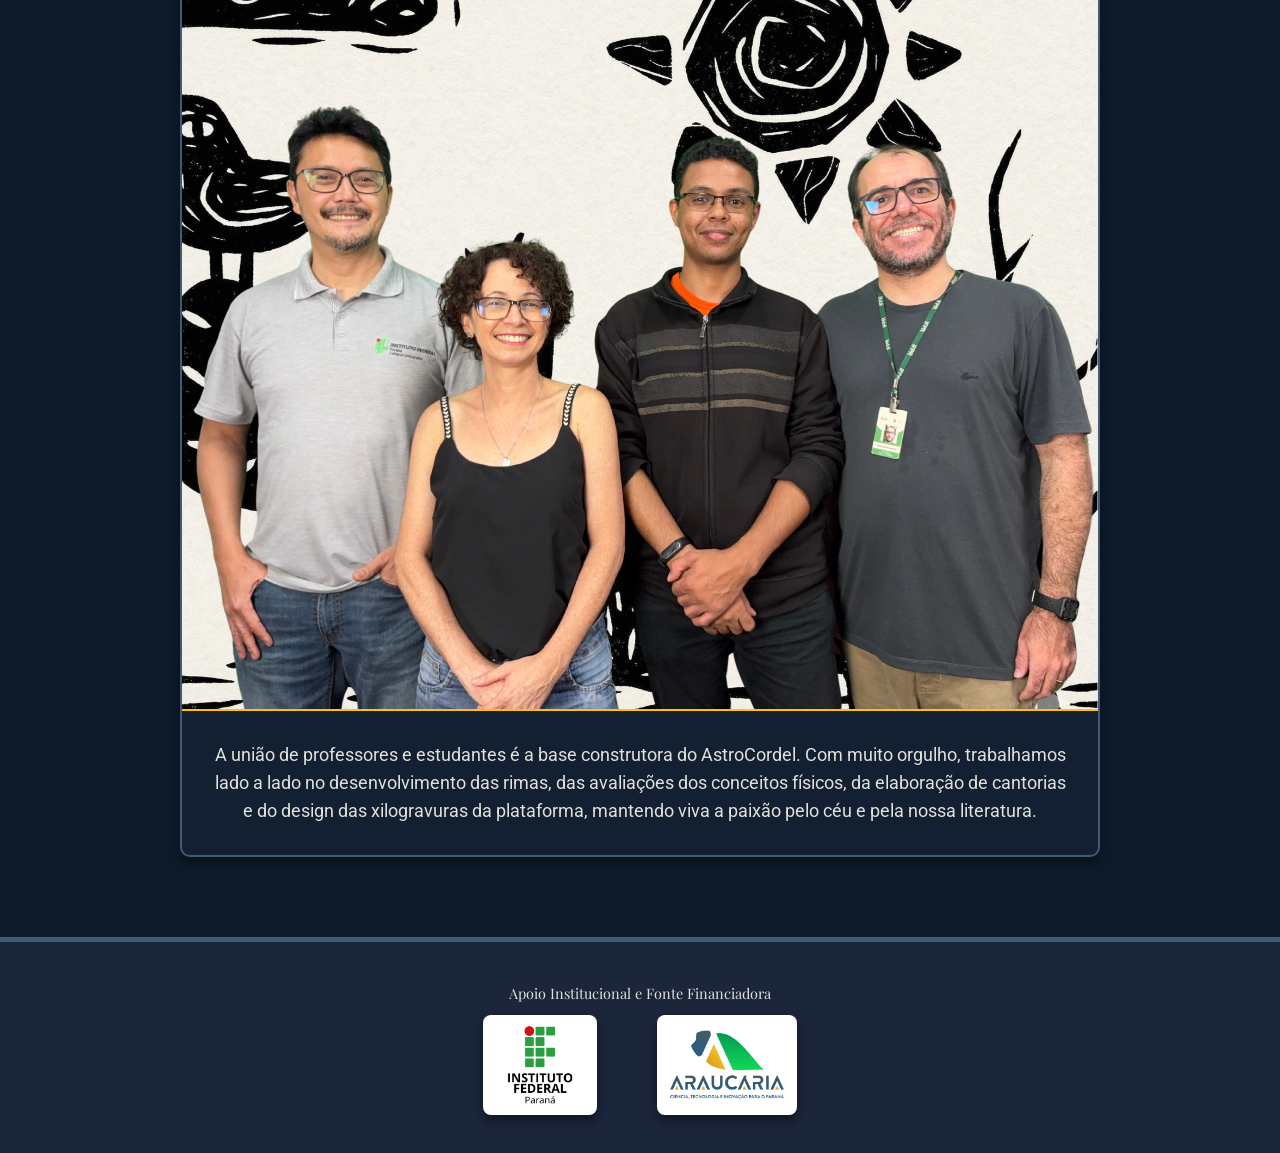
<file: quem_somos.html>
<!DOCTYPE html>
<html lang="pt-BR">

<head>
    <meta charset="UTF-8">
    <meta name="viewport" content="width=device-width, initial-scale=1.0">
    <title>AstroCordel - Quem Somos</title>
    <link rel="stylesheet" href="style_base.css">
</head>

<body>
    <nav class="nav-menu">
        <a href="index.html" class="nav-brand">
            <img src="img/logo.png" alt="Logo AstroCordel">
            <span>AstroCordel</span>
        </a>
        <div class="nav-links">
            <a href="index.html">Página Inicial</a>
            <a href="quem_somos.html" class="active">Quem Somos</a>
        </div>
    </nav>

    <div class="container">

        <!-- SECTION: Sobre o Projeto -->
        <section class="sobre-projeto-section">
            <h2>Sobre o Projeto AstroCordel</h2>
            <p>
                O AstroCordel é uma iniciativa que une a magia e a simplicidade da literatura com
                os grandiosos mistérios da astronomia. Nosso objetivo é levar o conhecimento científico e
                a maravilhosa expansão cósmica de forma lúdica, poética e acessível a estudantes e
                curiosos de todas as idades.
            </p>
            <p>
                Através de rimas, cantorias e recursos visuais empolgantes, quebramos a barreira do saber
                estrito e abrimos a abóbada celeste para a imaginação do povo, integrando ferramentas modernas
                e tradições centenárias da nossa cultura popular.
            </p>
        </section>

        <!-- SECTION: Nossa Equipe -->
        <section class="equipe-section">
            <h2>Nossa Equipe</h2>
            <div class="equipe-grid">

                <!-- Membro 1: Professor 1 -->
                <div class="equipe-card">
                    <img src="img/prof_otavio_sakai.jpeg" alt="Prof. Otávio Akira Sakai">
                    <div class="equipe-card-content">
                        <h3>Prof. Otávio Akira Sakai</h3>
                        <a href="mailto:otavio.sakai@ifpr.edu.br" class="email">otavio.sakai@ifpr.edu.br</a>
                        <p>O Prof. Otávio Akira Sakai é docente do Instituto Federal do Paraná (IFPR) – Campus Umuarama
                            e Doutor em Física pela Universidade Estadual de Maringá (UEM). Com uma trajetória marcada
                            pela interdisciplinaridade, atua na interface entre Física e Química, desenvolvendo
                            pesquisas voltadas à nanotecnologia e à sustentabilidade.</p>
                        <p>Seus trabalhos concentram-se na síntese verde de nanopartículas metálicas, nanoemulsões e
                            biomateriais, com aplicações que vão da saúde ao meio ambiente e à agricultura. Essa
                            abordagem busca não apenas inovação científica, mas também soluções acessíveis e alinhadas
                            às demandas contemporâneas por tecnologias sustentáveis. Além da pesquisa, o professor
                            também se destaca pela atuação em projeto de extensão, especialmente por meio do projeto
                            ASTROCORDEL. A iniciativa integra ciência e cultura ao abordar conceitos de astronomia
                            básica de maneira criativa, acessível e contextualizada.</p>
                        <p>Voltado à divulgação científica, o projeto busca aproximar o conhecimento acadêmico da
                            sociedade, utilizando linguagens alternativas que facilitam a compreensão e despertam o
                            interesse do público sobre astronomia. Nesse contexto, o ASTROCORDEL contribui não apenas
                            para a popularização da ciência, mas também para o fortalecimento do processo educativo,
                            promovendo uma aprendizagem mais significativa, inclusiva e envolvente.</p>
                    </div>
                </div>

                <!-- Membro 2: Professor 2 -->
                <div class="equipe-card">
                    <img src="img/prof_adenilso_albuquerque.jpeg" alt="Adenilson de Barros de Albuquerque">
                    <div class="equipe-card-content">
                        <h3>Adenilson de Barros de Albuquerque</h3>
                        <a href="mailto:adenilson.albuquerque@ifpr.edu.br"
                            class="email">adenilson.albuquerque@ifpr.edu.br</a>
                        <p>Professor EBTT - Língua Portuguesa e Espanhola - do IFPR Campus de Umuarama. Mestre e Doutor
                            em Letras pela UNIOESTE. O trabalho docente e de pesquisador, além da ênfase nas línguas e
                            nas literaturas brasileira e hispano-americana, tem interesse ainda em temas vinculados às
                            culturas indígena (guarani), afro-brasileira (música) e hispano-americana (música).</p>
                        <p>Em 2021 publicou pela Editora IFPR o livro de teoria e crítica “Vou contar uma história:
                            questões de literatura e leitura da forma cordel”. Em parceria com o Prof. Dr. Otávio Akira
                            Sakai, desenvolveu e atuou no projeto de extensão “AstroCordel: a literatura e o Universo no
                            ensino de Ciências”.</p>
                    </div>
                </div>

                <!-- Membro 3: Aluno 1 -->
                <div class="equipe-card">
                    <img src="img/shirlei_herculano.jpg" alt="Shirlei Herculano da Silva Sarraff">
                    <div class="equipe-card-content">
                        <h3>Shirlei Herculano da Silva Sarraff</h3>
                        <a href="mailto:shirleiherculano78@gmail.com" class="email">shirleiherculano78@gmail.com</a>
                        <p>Shirlei Herculano da Silva Sarraff, 48 anos, natural da cidade de Umuarama, graduanda de
                            licenciatura em Química do IFPR - Campus Umuarama. Filha de pai músico, de origem alagoana,
                            e de mãe mineira também de família de músicos. De certa forma está ligada à arte e cultura
                            nordestina, por influência familiar.</p>
                        <p>Trabalha na área da engenharia de produção de moda (modelista), investindo no momento num
                            sonho de infância sobre o conhecimento da química e da docência.</p>
                        <p>Admiradora da área de Astronomia.</p>
                    </div>
                </div>

                <!-- Membro 4: Aluno 2 -->
                <div class="equipe-card">
                    <img src="img/eude_santana.jpeg" alt="Eude Santana Borges">
                    <div class="equipe-card-content">
                        <h3>Eude Santana Borges</h3>
                        <a href="mailto:eude.santana7@gmail.com" class="email">eude.santana7@gmail.com</a>
                        <p>Eude Santana Borges é técnico em Informática pelo IFPR e atualmente graduando em Tecnologia
                            em Análise e Desenvolvimento de Sistemas (TADS), também pela mesma instituição. Atua como
                            professor de Programação na rede estadual de educação e como instrutor na Ctrl+Play,
                            dedicando-se a tornar a tecnologia uma ferramenta acessível, criativa e significativa para
                            seus alunos.</p>
                        <p>Entusiasta das áreas científicas, encontra na astronomia uma de suas principais inspirações,
                            um campo onde curiosidade e imaginação caminham lado a lado. Acredita que o conhecimento,
                            assim como o Universo, deve ser explorado, compartilhado e vivenciado.</p>
                        <p>O Projeto AstroCordel surge desse encontro entre ciência e cultura, propondo a tradução do
                            cosmos em uma linguagem simples, ritmada e carregada de identidade, aproximando o
                            conhecimento científico à tradição popular.</p>
                    </div>
                </div>

            </div>
        </section>

        <!-- SECTION: Nosso Time Completo -->
        <section class="time-completo-section">
            <h2>Nosso Time Completo</h2>
            <div class="time-completo-wrapper">
                <img src="img/time_astrocordel.png" alt="Time do AstroCordel trabalhando">
                <div class="time-completo-textbox">
                    <p>
                        A união de professores e estudantes é a base construtora do AstroCordel.
                        Com muito orgulho, trabalhamos lado a lado no desenvolvimento das rimas, das
                        avaliações dos conceitos físicos, da elaboração de cantorias e do design das xilogravuras
                        da plataforma, mantendo viva a paixão pelo céu e pela nossa literatura.
                    </p>
                </div>
            </div>
        </section>

    </div>

    <div class="referencias">
        <div class="patrocinio-container">
            <p class="titulo-patrocinio">
                Apoio Institucional e Fonte Financiadora
            </p>
            <div class="patrocinio-grid">
                <a href="https://ifpr.edu.br/umuarama/" target="_blank" rel="noopener noreferrer"
                    class="link-patrocinio">
                    <img src="img/IF.png" alt="Instituto Federal do Paraná" class="logo-patrocinio">
                </a>
                <a href="https://www.fappr.pr.gov.br/" target="_blank" rel="noopener noreferrer"
                    class="link-patrocinio">
                    <img src="img/araucaria.jpg" alt="Fundação Araucária" class="logo-patrocinio">
                </a>
            </div>
        </div>
    </div>
</body>

</html>
</file>
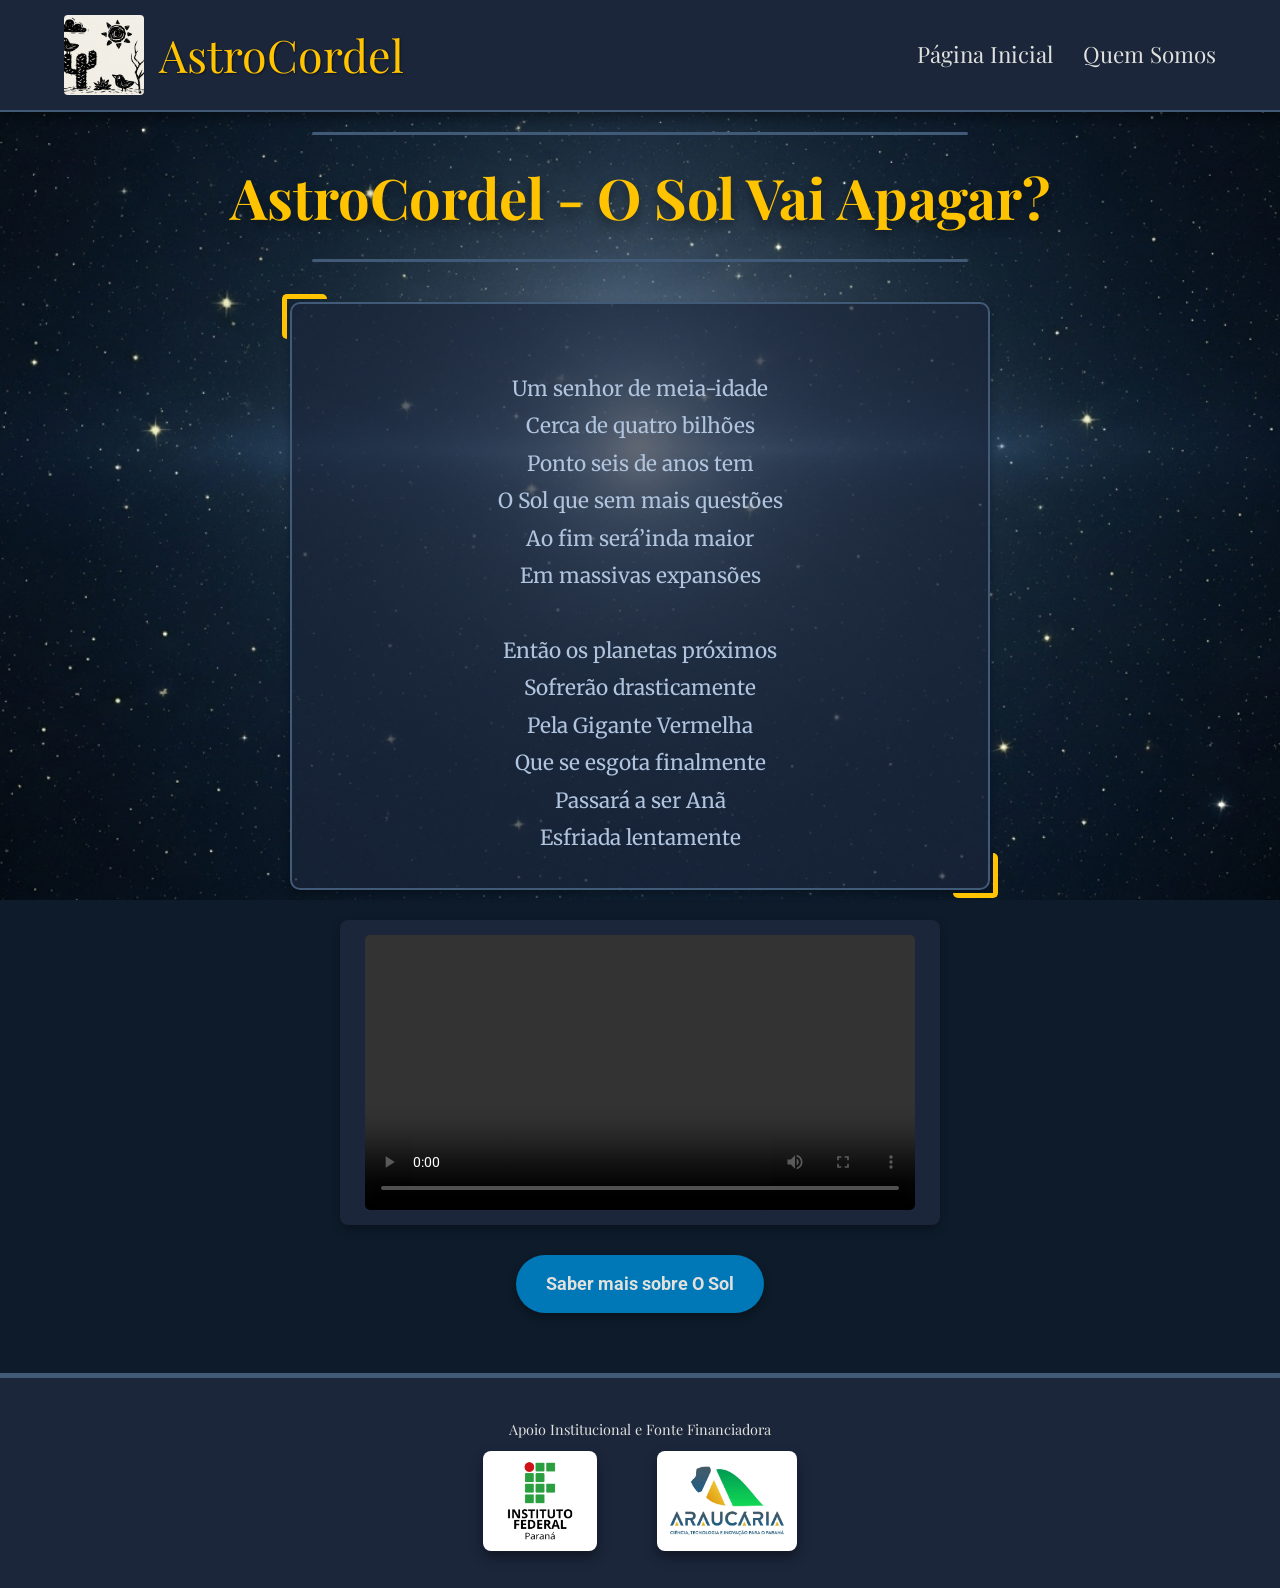
<file: sol_apaga.html>
<!DOCTYPE html>
<html lang="pt-BR">

<head>
    <meta charset="UTF-8">
    <meta name="viewport" content="width=device-width, initial-scale=1.0">
    <title>AstroCordel - O sol vai apagar?</title>
    <link rel="stylesheet" href="style_base.css">
</head>

<body>
    <nav class="nav-menu">
        <a href="index.html" class="nav-brand">
            <img src="img/logo.png" alt="Logo AstroCordel">
            <span>AstroCordel</span>
        </a>
        <div class="nav-links">
            <a href="index.html">Página Inicial</a>
            <a href="quem_somos.html">Quem Somos</a>
        </div>
    </nav>

    <div class="container">
        <h1>AstroCordel - O Sol Vai Apagar?</h1>

        <div class="poema">
            Um senhor de meia-idade
            Cerca de quatro bilhões
            Ponto seis de anos tem
            O Sol que sem mais questões
            Ao fim será’inda maior
            Em massivas expansões

            Então os planetas próximos
            Sofrerão drasticamente
            Pela Gigante Vermelha
            Que se esgota finalmente
            Passará a ser Anã
            Esfriada lentamente
        </div>

        <div class="audio-player">
            <video controls>
                <source src="vids/sol_apaga.mp4" type="video/mp4">
                Seu navegador não suporta o elemento de vídeo.
            </video>
        </div>

        <a class="botao" href="docs/O sol vai apagar_.pdf" target="_blank">Saber mais sobre O Sol</a>

    </div>
    <div class="referencias">
        <div class="patrocinio-container">
            <p class="titulo-patrocinio">
                Apoio Institucional e Fonte Financiadora</p>
            <div class="patrocinio-grid">
                <a href="https://ifpr.edu.br/umuarama/" target="_blank" rel="noopener noreferrer"
                    class="link-patrocinio">
                    <img src="img/IF.png" alt="Instituto Federal do Paraná" class="logo-patrocinio">
                </a>
                <a href="https://www.fappr.pr.gov.br/" target="_blank" rel="noopener noreferrer"
                    class="link-patrocinio">
                    <img src="img/araucaria.jpg" alt="Fundação Araucária" class="logo-patrocinio">
                </a>
            </div>
        </div>
    </div>

</body>

</html>
</file>
<file: style_base.css>
/* style_base.css */

/* Importação de fontes do Google Fonts */
/* Playfair Display para títulos (elegante), Roboto para corpo (legível), */
/* Merriweather para o poema (clássico/serifado), Satisfy para detalhes (decorativo) */
@import url('https://fonts.googleapis.com/css2?family=Merriweather:wght@400;700&family=Playfair+Display:wght@700&family=Roboto:wght@300;400;700&family=Satisfy&display=swap');

/* Variáveis CSS para facilitar a manutenção e padronização de cores e fontes */
:root {
    /* Paleta de Cores (inspirada no espaço noturno e elementos de cordel) */
    --cor-fundo-principal: #0D1B2A;
    /* Azul noturno profundo */
    --cor-fundo-secundario: #1B263B;
    /* Azul mais claro para seções e cards */
    --cor-texto-claro: #E0E1DD;
    /* Branco suave para texto principal, bom contraste */
    --cor-texto-destaque: #FFC300;
    /* Amarelo dourado para títulos e links, simulando estrelas */
    --cor-texto-cordel: #B0C4DE;
    /* Azul acinzentado suave para o texto do poema */
    --cor-botao-fundo: #0077B6;
    /* Azul médio para botões */
    --cor-botao-hover: #0096C7;
    /* Azul mais claro para efeito hover no botão */
    --cor-borda-xilogravura: #415A77;
    /* Azul escuro para bordas que simulem xilogravura */

    /* Sombras para dar profundidade e destaque aos elementos */
    --sombra-leve: 0 4px 8px rgba(0, 0, 0, 0.3);
    --sombra-media: 0 6px 12px rgba(0, 0, 0, 0.4);

    /* Definição de fontes com fallback */
    --fonte-titulo: 'Playfair Display', serif;
    --fonte-corpo: 'Roboto', sans-serif;
    --fonte-cordel: 'Merriweather', serif;
    --fonte-decorativa: 'Satisfy', cursive;
}

/* Reset básico para remover margens e preenchimentos padrão do navegador */
* {
    margin: 0;
    padding: 0;
    box-sizing: border-box;
    /* Garante que padding e border sejam incluídos na largura/altura do elemento */
}

/* Estilos globais para o corpo da página */
body {
    font-family: var(--fonte-corpo);
    /* Fonte padrão para o corpo do texto */
    background-color: var(--cor-fundo-principal);
    /* Fundo azul escuro */
    color: var(--cor-texto-claro);
    /* Cor do texto principal */
    line-height: 1.6;
    /* Espaçamento entre linhas para melhor legibilidade */
    display: flex;
    flex-direction: column;
    /* Organiza o conteúdo em coluna (para o footer) */
    min-height: 100vh;
    /* Garante que o corpo ocupe pelo menos 100% da altura da viewport */
    overflow-x: hidden;
    /* Evita rolagem horizontal indesejada em dispositivos móveis */

    background-image: url('img/fundo_4.jpg');
    /* Caminho da sua imagem */
    background-size: cover;
    /* Faz a imagem cobrir todo o fundo */
    background-position: center center;
    /* Centraliza a imagem */
    background-repeat: no-repeat;
    /* Evita que a imagem se repita */
    background-attachment: fixed;
    /* Fixa a imagem no viewport para um efeito paralaxe sutil */
}

/* Container principal para centralizar o conteúdo da página */
.container {
    max-width: 960px;
    /* Largura máxima para o conteúdo principal */
    margin: 0 auto;
    /* Centraliza o container horizontalmente */
    padding: 20px;
    /* Espaçamento interno */
    flex-grow: 1;
    /* Permite que o container cresça e ocupe o espaço disponível */
    display: flex;
    flex-direction: column;
    align-items: center;
    /* Centraliza os itens dentro do container */
}

/* Estilo do título principal (h1) */
h1 {
    font-family: var(--fonte-titulo);
    font-size: 3.5em;
    /* Tamanho da fonte */
    color: var(--cor-texto-destaque);
    /* Cor dourada */
    text-align: center;
    margin-bottom: 40px;
    text-shadow: var(--sombra-media);
    /* Sombra para dar profundidade */
    padding: 20px 0;
    position: relative;
    /* Necessário para posicionar os pseudo-elementos de xilogravura */
}

/* Efeito de xilogravura sutil no título usando pseudo-elementos */
h1::before,
h1::after {
    content: '';
    position: absolute;
    width: 80%;
    /* Largura das linhas */
    height: 3px;
    /* Espessura das linhas */
    background-color: var(--cor-borda-xilogravura);
    left: 10%;
    /* Centraliza as linhas */
    border-radius: 5px;
    /* Bordas arredondadas */
}

h1::before {
    top: 0;
    /* Linha superior */
}

h1::after {
    bottom: 0;
    /* Linha inferior */
}

/* Estilo para a div que contém o poema de cordel */
.poema {
    font-family: var(--fonte-cordel);
    font-size: 1.3em;
    color: var(--cor-texto-cordel);
    /* background-color: var(--cor-fundo-secundario); */
    background-color: rgba(27, 38, 59, 0.7);
    /* Usando o valor RGB de --cor-fundo-secundario com 70% de opacidade */
    padding: 30px;
    border-radius: 10px;
    /* Cantos arredondados */
    box-shadow: var(--sombra-leve);
    margin-bottom: 30px;
    white-space: pre-line;
    /* Preserva as quebras de linha do HTML para os versos */
    text-align: center;
    /* Centraliza os versos */
    position: relative;
    /* Necessário para os detalhes de canto */
    line-height: 1.8;
    /* Espaçamento entre linhas para melhor leitura do poema */
    max-width: 700px;
    /* Limita a largura para otimizar a leitura em telas grandes */
    width: 90%;
    /* Responsividade: ocupa 90% da largura do pai */
    border: 2px solid var(--cor-borda-xilogravura);
    /* Borda mais pronunciada */
}

/* Detalhes de xilogravura nos cantos do poema usando pseudo-elementos */
.poema::before,
.poema::after {
    content: '';
    position: absolute;
    width: 40px;
    /* Tamanho dos cantos */
    height: 40px;
    border: 5px solid var(--cor-texto-destaque);
    /* Cor de destaque para os cantos */
    border-radius: 5px;
}

.poema::before {
    top: -10px;
    left: -10px;
    border-right: none;
    /* Remove bordas para criar o efeito de canto */
    border-bottom: none;
}

.poema::after {
    bottom: -10px;
    right: -10px;
    border-left: none;
    /* Remove bordas para criar o efeito de canto */
    border-top: none;
}

/* Estilo para links dentro do poema */
.poema a {
    color: var(--cor-texto-destaque);
    text-decoration: none;
    /* Remove o sublinhado padrão */
    font-weight: bold;
    transition: color 0.3s ease;
    /* Transição suave na cor ao passar o mouse */
}

.poema a:hover {
    color: var(--cor-botao-hover);
    /* Muda a cor ao passar o mouse */
    text-decoration: underline;
    /* Adiciona sublinhado ao passar o mouse */
}

/* Estilo para o player de áudio */
.audio-player {
    margin-bottom: 30px;
    background-color: var(--cor-fundo-secundario);
    padding: 15px 25px;
    border-radius: 8px;
    box-shadow: var(--sombra-leve);
    width: 90%;
    /* Responsividade */
    max-width: 600px;
    display: flex;
    justify-content: center;
    align-items: center;
}

/* Estilo para o botão "Saber mais" */
.botao {
    display: inline-block;
    /* Permite definir largura/altura e aplicar padding */
    background-color: var(--cor-botao-fundo);
    color: var(--cor-texto-claro);
    padding: 15px 30px;
    border-radius: 50px;
    /* Botão completamente arredondado */
    text-decoration: none;
    font-weight: bold;
    font-size: 1.1em;
    margin-bottom: 40px;
    transition: background-color 0.3s ease, transform 0.2s ease;
    /* Transições suaves para hover */
    box-shadow: var(--sombra-leve);
    text-align: center;
}

.botao:hover {
    background-color: var(--cor-botao-hover);
    transform: translateY(-3px);
    /* Efeito de "subida" ao passar o mouse */
    box-shadow: var(--sombra-media);
    /* Sombra mais intensa no hover */
}

/* Estilo para a seção de Referências (footer) */
.referencias {
    background-color: var(--cor-fundo-secundario);
    padding: 30px;
    border-top: 5px solid var(--cor-borda-xilogravura);
    /* Borda superior para separar visualmente */
    margin-top: auto;
    /* Empurra o footer para o final da página */
    width: 100%;
    /* Ocupa toda a largura da viewport */
    text-align: center;
}

.referencias h2 {
    font-family: var(--fonte-titulo);
    color: var(--cor-texto-destaque);
    margin-bottom: 20px;
    font-size: 2em;
}

.referencias p {
    font-size: 0.9em;
    color: var(--cor-texto-claro);
    margin-bottom: 10px;
}

.referencias p em {
    font-style: italic;
}

/* Regras de Responsividade (Media Queries) */

/* Para telas menores que 768px (tablets e smartphones maiores) */
@media (max-width: 768px) {
    h1 {
        font-size: 2.5em;
        /* Reduz o tamanho do título */
    }

    .poema {
        font-size: 1.1em;
        /* Reduz o tamanho da fonte do poema */
        padding: 20px;
        /* Ajusta o padding */
    }

    .audio-player {
        padding: 10px 15px;
        /* Ajusta o padding do player */
    }

    .botao {
        padding: 12px 25px;
        /* Ajusta o padding do botão */
        font-size: 1em;
        /* Reduz o tamanho da fonte do botão */
    }

    .referencias h2 {
        font-size: 1.8em;
        /* Reduz o tamanho do título das referências */
    }
}

/* Para telas menores que 480px (smartphones) */
@media (max-width: 480px) {
    h1 {
        font-size: 2em;
        /* Reduz ainda mais o título */
        margin-bottom: 20px;
    }

    .poema {
        font-size: 1em;
        /* Tamanho da fonte padrão para o poema */
        padding: 15px;
        /* Reduz o padding */
    }

    .poema::before,
    .poema::after {
        width: 25px;
        /* Reduz o tamanho dos cantos */
        height: 25px;
        border-width: 3px;
        /* Reduz a espessura da borda dos cantos */
    }

    .botao {
        width: 90%;
        /* Botão ocupa quase toda a largura para fácil clique */
        margin-left: auto;
        margin-right: auto;
        display: block;
        /* Para garantir que ocupe a largura total */
    }

    .audio-player {
        width: 90%;
        /* Player ocupa quase toda a largura */
    }
}

/* Nav Menu */
.nav-menu {
    display: flex;
    justify-content: space-between;
    align-items: center;
    padding: 15px 5%;
    background-color: var(--cor-fundo-secundario);
    box-shadow: var(--sombra-media);
    border-bottom: 2px solid var(--cor-borda-xilogravura);
}

.nav-brand {
    display: flex;
    align-items: center;
    gap: 15px;
    text-decoration: none;
}

.nav-brand span {
    font-family: var(--fonte-titulo);
    font-size: 2em;
    color: var(--cor-texto-destaque);
    text-shadow: 1px 1px 2px rgba(0, 0, 0, 0.5);
    transition: color 0.3s ease;
}

.nav-brand:hover span {
    color: var(--cor-texto-claro);
}

.nav-links {
    display: flex;
    gap: 30px;
    align-items: center;
}

.nav-menu a {
    color: var(--cor-texto-claro);
    text-decoration: none;
    font-family: var(--fonte-titulo);
    font-size: 1.4em;
    transition: color 0.3s ease;
}

.nav-menu a:hover,
.nav-menu a.active {
    color: var(--cor-texto-destaque);
}

/* Card Container and Cards for Home Page */
.card-container {
    display: flex;
    flex-wrap: wrap;
    gap: 20px;
    justify-content: center;
    width: 100%;
    max-width: 800px;
    margin-top: 20px;
}

.card {
    background-color: rgba(27, 38, 59, 0.7);
    border: 2px solid var(--cor-borda-xilogravura);
    border-radius: 10px;
    padding: 20px;
    width: calc(50% - 20px);
    min-width: 250px;
    text-align: center;
    text-decoration: none;
    color: var(--cor-texto-claro);
    transition: transform 0.3s ease, box-shadow 0.3s ease, border-color 0.3s ease;
    box-shadow: var(--sombra-leve);
}

.card:hover {
    transform: translateY(-5px);
    box-shadow: var(--sombra-media);
    border-color: var(--cor-texto-destaque);
}

.card h2 {
    font-family: var(--fonte-titulo);
    color: var(--cor-texto-destaque);
    font-size: 1.5em;
    margin-bottom: 15px;
}

.card p {
    font-family: var(--fonte-corpo);
    font-size: 1em;
}

/* Intro text on home page */
.intro-text {
    font-size: 1.5em;
    font-family: var(--fonte-corpo);
    font-weight: bold;
    text-shadow: 2px 2px 5px rgba(0, 0, 0, 0.8);
    text-align: center;
    margin-bottom: 40px;
    max-width: 700px;
}

/* Quem somos text */
.quem-somos-content {
    background-color: rgba(27, 38, 59, 0.7);
    border: 2px solid var(--cor-borda-xilogravura);
    border-radius: 10px;
    padding: 30px;
    margin-bottom: 30px;
    font-family: var(--fonte-corpo);
    font-size: 1.2em;
    line-height: 1.8;
    max-width: 800px;
}

.quem-somos-content p {
    margin-bottom: 20px;
}

/* Form Styles for Admin Page */
.post-form {
    background-color: rgba(27, 38, 59, 0.8);
    border: 2px solid var(--cor-borda-xilogravura);
    padding: 30px;
    border-radius: 10px;
    width: 100%;
    max-width: 800px;
    box-shadow: var(--sombra-media);
}

.form-group {
    margin-bottom: 20px;
    display: flex;
    flex-direction: column;
}

.form-group label {
    font-family: var(--fonte-titulo);
    color: var(--cor-texto-destaque);
    margin-bottom: 8px;
    font-size: 1.1em;
}

.form-group input,
.form-group textarea {
    background-color: var(--cor-fundo-principal);
    border: 1px solid var(--cor-borda-xilogravura);
    color: var(--cor-texto-claro);
    padding: 12px;
    border-radius: 5px;
    font-family: var(--fonte-corpo);
    font-size: 1em;
    transition: border-color 0.3s ease;
}

.form-group input:focus,
.form-group textarea:focus {
    outline: none;
    border-color: var(--cor-texto-destaque);
}

.post-form .botao {
    width: 100%;
    margin-top: 10px;
    margin-bottom: 0;
    cursor: pointer;
    border: none;
}

/* Logos Patrocínio */
.logo-patrocinio {
    height: 100px;
    border-radius: 8px;
    background: white;
    padding: 10px;
    box-shadow: var(--sombra-media);
    transition: transform 0.3s ease, box-shadow 0.3s ease;
}

.logo-patrocinio:hover {
    transform: translateY(-5px) scale(1.05);
    box-shadow: 0 10px 20px rgba(255, 255, 255, 0.4);
}

/* ========================================================================= */
/* ESTILOS DA PÁGINA QUEM SOMOS E EQUIPE */
/* ========================================================================= */

.sobre-projeto-section {
    width: 100%;
    max-width: 900px;
    margin: 40px auto 50px auto;
    text-align: center;
}

.sobre-projeto-section h2 {
    font-family: var(--fonte-titulo);
    font-size: 2.5em;
    color: var(--cor-texto-destaque);
    margin-bottom: 30px;
    position: relative;
    display: inline-block;
}

.sobre-projeto-section h2::after {
    content: '';
    position: absolute;
    bottom: -10px;
    left: 50%;
    transform: translateX(-50%);
    width: 60%;
    height: 3px;
    background-color: var(--cor-botao-fundo);
    border-radius: 2px;
}

.sobre-projeto-section p {
    font-family: var(--fonte-corpo);
    font-size: 1.5em;
    font-weight: bold;
    text-shadow: 2px 2px 5px rgba(0, 0, 0, 0.8);
    color: var(--cor-texto-claro);
    line-height: 1.8;
    margin: 0 auto 20px auto;
    max-width: 700px;
    text-align: center;
}

.equipe-section {
    width: 100%;
    max-width: 1200px;
    margin: 0 auto 60px auto;
    text-align: center;
}

.equipe-section h2 {
    font-family: var(--fonte-titulo);
    font-size: 2.5em;
    color: var(--cor-texto-claro);
    margin-bottom: 40px;
    position: relative;
    display: inline-block;
}

.equipe-section h2::after {
    content: '';
    position: absolute;
    bottom: -10px;
    left: 50%;
    transform: translateX(-50%);
    width: 60%;
    height: 3px;
    background-color: var(--cor-botao-fundo);
    border-radius: 2px;
}

.equipe-grid {
    display: grid;
    grid-template-columns: repeat(2, 1fr);
    gap: 30px;
    width: 100%;
    max-width: 700px;
    margin: 0 auto;
}

.equipe-card {
    background-color: rgba(27, 38, 59, 1);
    border: 2px solid var(--cor-borda-xilogravura);
    border-radius: 8px;
    overflow: hidden;
    width: 100%;
    text-align: left;
    box-shadow: var(--sombra-leve);
    transition: transform 0.3s ease, box-shadow 0.3s ease;
}

.equipe-card:hover {
    transform: translateY(-5px);
    box-shadow: var(--sombra-media);
    border-color: var(--cor-texto-destaque);
}

.equipe-card img {
    width: 100%;
    height: 250px;
    object-fit: cover;
    object-position: center;
    display: block;
}

.equipe-card-content {
    padding: 20px;
}

.equipe-card h3 {
    font-family: var(--fonte-titulo);
    font-size: 1.4em;
    color: var(--cor-texto-destaque);
    margin-bottom: 5px;
}

.equipe-card .email {
    font-family: var(--fonte-corpo);
    font-size: 0.9em;
    color: var(--cor-texto-cordel);
    margin-bottom: 15px;
    display: block;
    text-decoration: none;
    font-weight: bold;
}

.equipe-card .email:hover {
    text-decoration: underline;
    color: var(--cor-texto-claro);
}

.equipe-card p {
    font-family: var(--fonte-corpo);
    font-size: 0.9em;
    color: var(--cor-texto-claro);
    line-height: 1.6;
    margin-bottom: 10px;
}

.time-completo-section {
    width: 100%;
    max-width: 1000px;
    margin: 0 auto 60px auto;
    text-align: center;
}

.time-completo-section h2 {
    font-family: var(--fonte-titulo);
    font-size: 2.5em;
    color: var(--cor-texto-claro);
    margin-bottom: 40px;
    position: relative;
    display: inline-block;
}

.time-completo-section h2::after {
    content: '';
    position: absolute;
    bottom: -10px;
    left: 50%;
    transform: translateX(-50%);
    width: 60%;
    height: 3px;
    background-color: var(--cor-botao-fundo);
    border-radius: 2px;
}

.time-completo-wrapper {
    position: relative;
    border-radius: 10px;
    overflow: hidden;
    box-shadow: var(--sombra-media);
    border: 2px solid var(--cor-borda-xilogravura);
    background-color: var(--cor-fundo-secundario);
}

.time-completo-wrapper img {
    width: 100%;
    height: auto;
    display: block;
}

.time-completo-textbox {
    background-color: rgba(13, 27, 42, 0.5);
    padding: 30px;
    text-align: center;
    line-height: 1.6;
    border-top: 2px solid var(--cor-texto-destaque);
}

.time-completo-textbox p {
    font-family: var(--fonte-corpo);
    font-size: 1.1em;
    color: var(--cor-texto-claro);
}

@media (max-width: 900px) {
    .equipe-grid {
        grid-template-columns: repeat(2, 1fr);
    }
}

@media (max-width: 600px) {
    .equipe-grid {
        grid-template-columns: 1fr;
    }
}

/* Classes Refatoradas do Inline CSS */
.nav-brand img {
    height: 80px;
    width: auto;
    border-radius: 4px;
}

video {
    width: 100%;
    border-radius: 5px;
}

.patrocinio-container {
    margin-top: 10px;
}

.titulo-patrocinio {
    font-family: var(--fonte-titulo);
    color: var(--cor-texto-destaque);
    font-size: 1.6em;
    margin-bottom: 30px;
    text-align: center;
}

.patrocinio-grid {
    display: flex;
    justify-content: center;
    gap: 60px;
    align-items: center;
    flex-wrap: wrap;
}

/* Classes para index.html container de colunas dupla */
.index-grid {
    display: flex;
    gap: 40px;
    justify-content: center;
    flex-wrap: wrap;
    width: 100%;
    max-width: 1200px;
    align-items: flex-start;
}

.index-grid-col {
    flex: 1;
    min-width: 300px;
    display: flex;
    flex-direction: column;
    align-items: center;
}

.index-grid-title {
    font-family: var(--fonte-titulo);
    color: var(--cor-texto-destaque);
    margin-top: 40px;
    text-align: center;
}

.index-grid-col .card-container {
    max-width: 100%;
}

.index-grid-col .card {
    width: calc(100% - 20px);
}
</file>
